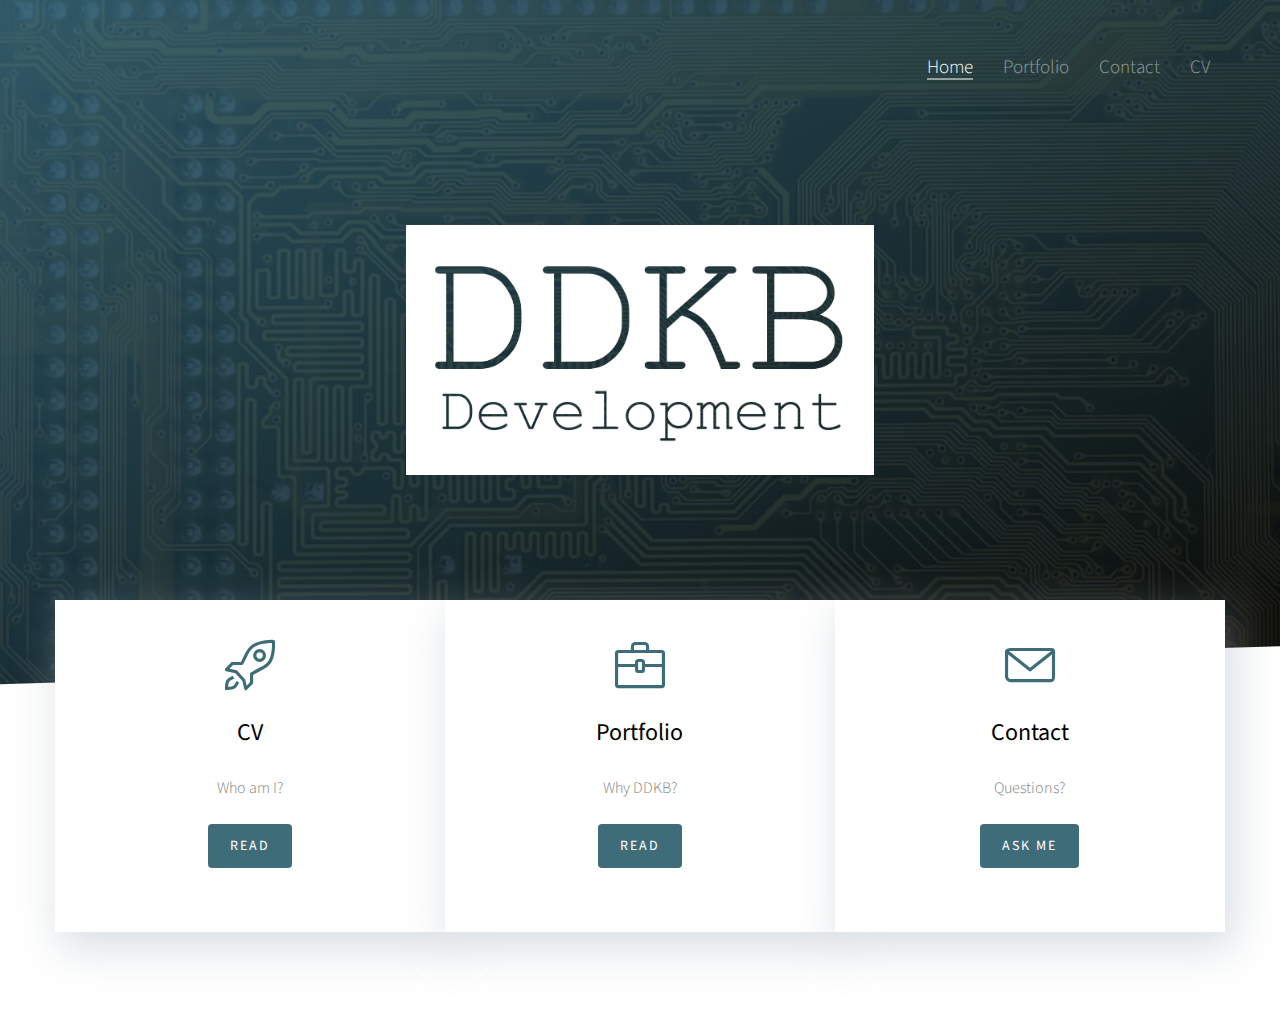
<file: index.html>
<!DOCTYPE html>
<html>
    <head>
	<meta name="generator" content="Hugo 0.74.2" />
            <meta charset="utf-8">
    <meta http-equiv="X-UA-Compatible" content="IE=edge">
    <title> DDKB Development AB</title>
    <meta name="viewport" content="width=device-width, initial-scale=1">
    
    
    <link rel="canonical" href="https://www.ddkb.dev/"/>

    
    <link rel="shortcut icon" href="favicon.ico">

    <link href='https://fonts.googleapis.com/css?family=Source+Sans+Pro:400,300,600,400italic,700' rel='stylesheet'>

    <link rel="stylesheet" type="text/css" href="/css/leaflet.css" />

    
    <link rel="stylesheet" type="text/css" href="/css/animate.css">
    
    <link rel="stylesheet" type="text/css" href="/css/icomoon.css">
    
    <link rel="stylesheet" type="text/css" href="/css/simple-line-icons.css">
    
    <link rel="stylesheet" type="text/css" href="/css/magnific-popup_.css" >
    
    <link rel="stylesheet" type="text/css" href="/css/bootstrap.css">
    <link rel="stylesheet" type="text/css" href="/css/style.css">

    


        <header role="banner" id="fh5co-header">
    <div class="container">
        
        
        <nav class="navbar navbar-default">
            <div class="navbar-header">
                
                <a href="menu" class="js-fh5co-nav-toggle fh5co-nav-toggle" data-toggle="collapse" data-target="#navbar" aria-expanded="false" aria-controls="navbar"><i></i></a>
            </div>
            <div id="navbar" class="navbar-collapse collapse">
              <ul class="nav navbar-nav navbar-right">

                

                <li class="active"><a href="../" data-nav-section="home"><span>Home</span></a></li>

                
                <li><a href="portfolio" data-nav-section="portfolio"><span>Portfolio</span></a></li> 
                

                
                <li><a href="contact" data-nav-section="contact"><span>Contact</span></a></li> 
                

                
                <li><a href="cv" data-nav-section="cv"><span>CV</span></a></li> 
                

                
            </ul>
        </div>
    </nav>
    
</div>
</header>

    </head>
    <body>
			<section id="fh5co-home" data-section="home" style="background-image: url(images/cool.jpg)" data-stellar-background-ratio="0.5">
		<div class="gradient"></div>
		<div class="container">
			<div class="text-wrap">
				<div class="text-inner">
					<div class="row">
						<div class="col-md-8 col-md-offset-2">
							<img src = "images/DDKBinvers.png" widht="200" height="250">
						</div>
					</div>
				</div>
			</div>
		</div>
		<div class="slant"></div>
	</section>
		
        	<section id="fh5co-intro">
		<div class="container">
			<div class="row row-bottom-padded-lg">
				
				<div class="fh5co-block to-animate" style="background-image: url(images/img_10.jpg)";>
					<div class="overlay-darker"></div>
					<div class="overlay"></div>
					<div class="fh5co-text">
						<i class="fh5co-intro-icon icon-rocket"></i>
						<h2>CV</h2>
						<p>Who am I?</p>
						
						<p><a href="cv" class="btn btn-primary">Read</a></p>
						
					</div>
				</div>
				
				<div class="fh5co-block to-animate" style="background-image: url(images/img_8.jpg)";>
					<div class="overlay-darker"></div>
					<div class="overlay"></div>
					<div class="fh5co-text">
						<i class="fh5co-intro-icon icon-briefcase"></i>
						<h2>Portfolio</h2>
						<p>Why DDKB?</p>
						
						<p><a href="portfolio" class="btn btn-primary">Read</a></p>
						
					</div>
				</div>
				
				<div class="fh5co-block to-animate" style="background-image: url(images/img_10.jpg)";>
					<div class="overlay-darker"></div>
					<div class="overlay"></div>
					<div class="fh5co-text">
						<i class="fh5co-intro-icon icon-envelope"></i>
						<h2>Contact</h2>
						<p>Questions?</p>
						
						<p><a href="contact" class="btn btn-primary">Ask me</a></p>
						
					</div>
				</div>
				
			</div>
		</div>
	</section>


        	
	<script src="https://www.ddkb.dev//js/jquery.min.js"></script>
	
	<script src="https://www.ddkb.dev//js/bootstrap.min.js"></script>
	
	<script src="https://www.ddkb.dev//js/jquery.waypoints.min.js"></script>
	
	<script src="https://www.ddkb.dev//js/jquery.stellar.min.js"></script>
	
	<script src="https://www.ddkb.dev//js/jquery.magnific-popup.min.js"></script>
	<script src="https://www.ddkb.dev//js/magnific-popup-options.js"></script>
	
	<script src="https://www.ddkb.dev//js/main.js"></script>
	
	

    </body>
</html>
</file>
<file: css/leaflet.css>
/* required styles */

.leaflet-pane,
.leaflet-tile,
.leaflet-marker-icon,
.leaflet-marker-shadow,
.leaflet-tile-container,
.leaflet-pane > svg,
.leaflet-pane > canvas,
.leaflet-zoom-box,
.leaflet-image-layer,
.leaflet-layer {
	position: absolute;
	left: 0;
	top: 0;
	}
.leaflet-container {
	overflow: hidden;
	}
.leaflet-tile,
.leaflet-marker-icon,
.leaflet-marker-shadow {
	-webkit-user-select: none;
	   -moz-user-select: none;
	        user-select: none;
	  -webkit-user-drag: none;
	}
/* Safari renders non-retina tile on retina better with this, but Chrome is worse */
.leaflet-safari .leaflet-tile {
	image-rendering: -webkit-optimize-contrast;
	}
/* hack that prevents hw layers "stretching" when loading new tiles */
.leaflet-safari .leaflet-tile-container {
	width: 1600px;
	height: 1600px;
	-webkit-transform-origin: 0 0;
	}
.leaflet-marker-icon,
.leaflet-marker-shadow {
	display: block;
	}
/* .leaflet-container svg: reset svg max-width decleration shipped in Joomla! (joomla.org) 3.x */
/* .leaflet-container img: map is broken in FF if you have max-width: 100% on tiles */
.leaflet-container .leaflet-overlay-pane svg,
.leaflet-container .leaflet-marker-pane img,
.leaflet-container .leaflet-shadow-pane img,
.leaflet-container .leaflet-tile-pane img,
.leaflet-container img.leaflet-image-layer,
.leaflet-container .leaflet-tile {
	max-width: none !important;
	max-height: none !important;
	}

.leaflet-container.leaflet-touch-zoom {
	-ms-touch-action: pan-x pan-y;
	touch-action: pan-x pan-y;
	}
.leaflet-container.leaflet-touch-drag {
	-ms-touch-action: pinch-zoom;
	/* Fallback for FF which doesn't support pinch-zoom */
	touch-action: none;
	touch-action: pinch-zoom;
}
.leaflet-container.leaflet-touch-drag.leaflet-touch-zoom {
	-ms-touch-action: none;
	touch-action: none;
}
.leaflet-container {
	-webkit-tap-highlight-color: transparent;
}
.leaflet-container a {
	-webkit-tap-highlight-color: rgba(51, 181, 229, 0.4);
}
.leaflet-tile {
	filter: inherit;
	visibility: hidden;
	}
.leaflet-tile-loaded {
	visibility: inherit;
	}
.leaflet-zoom-box {
	width: 0;
	height: 0;
	-moz-box-sizing: border-box;
	     box-sizing: border-box;
	z-index: 800;
	}
/* workaround for https://bugzilla.mozilla.org/show_bug.cgi?id=888319 */
.leaflet-overlay-pane svg {
	-moz-user-select: none;
	}

.leaflet-pane         { z-index: 400; }

.leaflet-tile-pane    { z-index: 200; }
.leaflet-overlay-pane { z-index: 400; }
.leaflet-shadow-pane  { z-index: 500; }
.leaflet-marker-pane  { z-index: 600; }
.leaflet-tooltip-pane   { z-index: 650; }
.leaflet-popup-pane   { z-index: 700; }

.leaflet-map-pane canvas { z-index: 100; }
.leaflet-map-pane svg    { z-index: 200; }

.leaflet-vml-shape {
	width: 1px;
	height: 1px;
	}
.lvml {
	behavior: url(#default#VML);
	display: inline-block;
	position: absolute;
	}


/* control positioning */

.leaflet-control {
	position: relative;
	z-index: 800;
	pointer-events: visiblePainted; /* IE 9-10 doesn't have auto */
	pointer-events: auto;
	}
.leaflet-top,
.leaflet-bottom {
	position: absolute;
	z-index: 1000;
	pointer-events: none;
	}
.leaflet-top {
	top: 0;
	}
.leaflet-right {
	right: 0;
	}
.leaflet-bottom {
	bottom: 0;
	}
.leaflet-left {
	left: 0;
	}
.leaflet-control {
	float: left;
	clear: both;
	}
.leaflet-right .leaflet-control {
	float: right;
	}
.leaflet-top .leaflet-control {
	margin-top: 10px;
	}
.leaflet-bottom .leaflet-control {
	margin-bottom: 10px;
	}
.leaflet-left .leaflet-control {
	margin-left: 10px;
	}
.leaflet-right .leaflet-control {
	margin-right: 10px;
	}


/* zoom and fade animations */

.leaflet-fade-anim .leaflet-tile {
	will-change: opacity;
	}
.leaflet-fade-anim .leaflet-popup {
	opacity: 0;
	-webkit-transition: opacity 0.2s linear;
	   -moz-transition: opacity 0.2s linear;
	        transition: opacity 0.2s linear;
	}
.leaflet-fade-anim .leaflet-map-pane .leaflet-popup {
	opacity: 1;
	}
.leaflet-zoom-animated {
	-webkit-transform-origin: 0 0;
	    -ms-transform-origin: 0 0;
	        transform-origin: 0 0;
	}
.leaflet-zoom-anim .leaflet-zoom-animated {
	will-change: transform;
	}
.leaflet-zoom-anim .leaflet-zoom-animated {
	-webkit-transition: -webkit-transform 0.25s cubic-bezier(0,0,0.25,1);
	   -moz-transition:    -moz-transform 0.25s cubic-bezier(0,0,0.25,1);
	        transition:         transform 0.25s cubic-bezier(0,0,0.25,1);
	}
.leaflet-zoom-anim .leaflet-tile,
.leaflet-pan-anim .leaflet-tile {
	-webkit-transition: none;
	   -moz-transition: none;
	        transition: none;
	}

.leaflet-zoom-anim .leaflet-zoom-hide {
	visibility: hidden;
	}


/* cursors */

.leaflet-interactive {
	cursor: pointer;
	}
.leaflet-grab {
	cursor: -webkit-grab;
	cursor:    -moz-grab;
	cursor:         grab;
	}
.leaflet-crosshair,
.leaflet-crosshair .leaflet-interactive {
	cursor: crosshair;
	}
.leaflet-popup-pane,
.leaflet-control {
	cursor: auto;
	}
.leaflet-dragging .leaflet-grab,
.leaflet-dragging .leaflet-grab .leaflet-interactive,
.leaflet-dragging .leaflet-marker-draggable {
	cursor: move;
	cursor: -webkit-grabbing;
	cursor:    -moz-grabbing;
	cursor:         grabbing;
	}

/* marker & overlays interactivity */
.leaflet-marker-icon,
.leaflet-marker-shadow,
.leaflet-image-layer,
.leaflet-pane > svg path,
.leaflet-tile-container {
	pointer-events: none;
	}

.leaflet-marker-icon.leaflet-interactive,
.leaflet-image-layer.leaflet-interactive,
.leaflet-pane > svg path.leaflet-interactive {
	pointer-events: visiblePainted; /* IE 9-10 doesn't have auto */
	pointer-events: auto;
	}

/* visual tweaks */

.leaflet-container {
	background: #ddd;
	outline: 0;
	}
.leaflet-container a {
	color: #0078A8;
	}
.leaflet-container a.leaflet-active {
	outline: 2px solid orange;
	}
.leaflet-zoom-box {
	border: 2px dotted #38f;
	background: rgba(255,255,255,0.5);
	}


/* general typography */
.leaflet-container {
	font: 12px/1.5 "Helvetica Neue", Arial, Helvetica, sans-serif;
	}


/* general toolbar styles */

.leaflet-bar {
	box-shadow: 0 1px 5px rgba(0,0,0,0.65);
	border-radius: 4px;
	}
.leaflet-bar a,
.leaflet-bar a:hover {
	background-color: #fff;
	border-bottom: 1px solid #ccc;
	width: 26px;
	height: 26px;
	line-height: 26px;
	display: block;
	text-align: center;
	text-decoration: none;
	color: black;
	}
.leaflet-bar a,
.leaflet-control-layers-toggle {
	background-position: 50% 50%;
	background-repeat: no-repeat;
	display: block;
	}
.leaflet-bar a:hover {
	background-color: #f4f4f4;
	}
.leaflet-bar a:first-child {
	border-top-left-radius: 4px;
	border-top-right-radius: 4px;
	}
.leaflet-bar a:last-child {
	border-bottom-left-radius: 4px;
	border-bottom-right-radius: 4px;
	border-bottom: none;
	}
.leaflet-bar a.leaflet-disabled {
	cursor: default;
	background-color: #f4f4f4;
	color: #bbb;
	}

.leaflet-touch .leaflet-bar a {
	width: 30px;
	height: 30px;
	line-height: 30px;
	}
.leaflet-touch .leaflet-bar a:first-child {
	border-top-left-radius: 2px;
	border-top-right-radius: 2px;
	}
.leaflet-touch .leaflet-bar a:last-child {
	border-bottom-left-radius: 2px;
	border-bottom-right-radius: 2px;
	}

/* zoom control */

.leaflet-control-zoom-in,
.leaflet-control-zoom-out {
	font: bold 18px 'Lucida Console', Monaco, monospace;
	text-indent: 1px;
	}

.leaflet-touch .leaflet-control-zoom-in, .leaflet-touch .leaflet-control-zoom-out  {
	font-size: 22px;
	}


/* layers control */

.leaflet-control-layers {
	box-shadow: 0 1px 5px rgba(0,0,0,0.4);
	background: #fff;
	border-radius: 5px;
	}
.leaflet-control-layers-toggle {
	background-image: url(images/layers.png);
	width: 36px;
	height: 36px;
	}
.leaflet-retina .leaflet-control-layers-toggle {
	background-image: url(images/layers-2x.png);
	background-size: 26px 26px;
	}
.leaflet-touch .leaflet-control-layers-toggle {
	width: 44px;
	height: 44px;
	}
.leaflet-control-layers .leaflet-control-layers-list,
.leaflet-control-layers-expanded .leaflet-control-layers-toggle {
	display: none;
	}
.leaflet-control-layers-expanded .leaflet-control-layers-list {
	display: block;
	position: relative;
	}
.leaflet-control-layers-expanded {
	padding: 6px 10px 6px 6px;
	color: #333;
	background: #fff;
	}
.leaflet-control-layers-scrollbar {
	overflow-y: scroll;
	overflow-x: hidden;
	padding-right: 5px;
	}
.leaflet-control-layers-selector {
	margin-top: 2px;
	position: relative;
	top: 1px;
	}
.leaflet-control-layers label {
	display: block;
	}
.leaflet-control-layers-separator {
	height: 0;
	border-top: 1px solid #ddd;
	margin: 5px -10px 5px -6px;
	}

/* Default icon URLs */
.leaflet-default-icon-path {
	background-image: url(images/marker-icon.png);
	}


/* attribution and scale controls */

.leaflet-container .leaflet-control-attribution {
	background: #fff;
	background: rgba(255, 255, 255, 0.7);
	margin: 0;
	}
.leaflet-control-attribution,
.leaflet-control-scale-line {
	padding: 0 5px;
	color: #333;
	}
.leaflet-control-attribution a {
	text-decoration: none;
	}
.leaflet-control-attribution a:hover {
	text-decoration: underline;
	}
.leaflet-container .leaflet-control-attribution,
.leaflet-container .leaflet-control-scale {
	font-size: 11px;
	}
.leaflet-left .leaflet-control-scale {
	margin-left: 5px;
	}
.leaflet-bottom .leaflet-control-scale {
	margin-bottom: 5px;
	}
.leaflet-control-scale-line {
	border: 2px solid #777;
	border-top: none;
	line-height: 1.1;
	padding: 2px 5px 1px;
	font-size: 11px;
	white-space: nowrap;
	overflow: hidden;
	-moz-box-sizing: border-box;
	     box-sizing: border-box;

	background: #fff;
	background: rgba(255, 255, 255, 0.5);
	}
.leaflet-control-scale-line:not(:first-child) {
	border-top: 2px solid #777;
	border-bottom: none;
	margin-top: -2px;
	}
.leaflet-control-scale-line:not(:first-child):not(:last-child) {
	border-bottom: 2px solid #777;
	}

.leaflet-touch .leaflet-control-attribution,
.leaflet-touch .leaflet-control-layers,
.leaflet-touch .leaflet-bar {
	box-shadow: none;
	}
.leaflet-touch .leaflet-control-layers,
.leaflet-touch .leaflet-bar {
	border: 2px solid rgba(0,0,0,0.2);
	background-clip: padding-box;
	}


/* popup */

.leaflet-popup {
	position: absolute;
	text-align: center;
	margin-bottom: 20px;
	}
.leaflet-popup-content-wrapper {
	padding: 1px;
	text-align: left;
	border-radius: 12px;
	}
.leaflet-popup-content {
	margin: 13px 19px;
	line-height: 1.4;
	}
.leaflet-popup-content p {
	margin: 18px 0;
	}
.leaflet-popup-tip-container {
	width: 40px;
	height: 20px;
	position: absolute;
	left: 50%;
	margin-left: -20px;
	overflow: hidden;
	pointer-events: none;
	}
.leaflet-popup-tip {
	width: 17px;
	height: 17px;
	padding: 1px;

	margin: -10px auto 0;

	-webkit-transform: rotate(45deg);
	   -moz-transform: rotate(45deg);
	    -ms-transform: rotate(45deg);
	        transform: rotate(45deg);
	}
.leaflet-popup-content-wrapper,
.leaflet-popup-tip {
	background: white;
	color: #333;
	box-shadow: 0 3px 14px rgba(0,0,0,0.4);
	}
.leaflet-container a.leaflet-popup-close-button {
	position: absolute;
	top: 0;
	right: 0;
	padding: 4px 4px 0 0;
	border: none;
	text-align: center;
	width: 18px;
	height: 14px;
	font: 16px/14px Tahoma, Verdana, sans-serif;
	color: #c3c3c3;
	text-decoration: none;
	font-weight: bold;
	background: transparent;
	}
.leaflet-container a.leaflet-popup-close-button:hover {
	color: #999;
	}
.leaflet-popup-scrolled {
	overflow: auto;
	border-bottom: 1px solid #ddd;
	border-top: 1px solid #ddd;
	}

.leaflet-oldie .leaflet-popup-content-wrapper {
	zoom: 1;
	}
.leaflet-oldie .leaflet-popup-tip {
	width: 24px;
	margin: 0 auto;

	-ms-filter: "progid:DXImageTransform.Microsoft.Matrix(M11=0.70710678, M12=0.70710678, M21=-0.70710678, M22=0.70710678)";
	filter: progid:DXImageTransform.Microsoft.Matrix(M11=0.70710678, M12=0.70710678, M21=-0.70710678, M22=0.70710678);
	}
.leaflet-oldie .leaflet-popup-tip-container {
	margin-top: -1px;
	}

.leaflet-oldie .leaflet-control-zoom,
.leaflet-oldie .leaflet-control-layers,
.leaflet-oldie .leaflet-popup-content-wrapper,
.leaflet-oldie .leaflet-popup-tip {
	border: 1px solid #999;
	}


/* div icon */

.leaflet-div-icon {
	background: #fff;
	border: 1px solid #666;
	}


/* Tooltip */
/* Base styles for the element that has a tooltip */
.leaflet-tooltip {
	position: absolute;
	padding: 6px;
	background-color: #fff;
	border: 1px solid #fff;
	border-radius: 3px;
	color: #222;
	white-space: nowrap;
	-webkit-user-select: none;
	-moz-user-select: none;
	-ms-user-select: none;
	user-select: none;
	pointer-events: none;
	box-shadow: 0 1px 3px rgba(0,0,0,0.4);
	}
.leaflet-tooltip.leaflet-clickable {
	cursor: pointer;
	pointer-events: auto;
	}
.leaflet-tooltip-top:before,
.leaflet-tooltip-bottom:before,
.leaflet-tooltip-left:before,
.leaflet-tooltip-right:before {
	position: absolute;
	pointer-events: none;
	border: 6px solid transparent;
	background: transparent;
	content: "";
	}

/* Directions */

.leaflet-tooltip-bottom {
	margin-top: 6px;
}
.leaflet-tooltip-top {
	margin-top: -6px;
}
.leaflet-tooltip-bottom:before,
.leaflet-tooltip-top:before {
	left: 50%;
	margin-left: -6px;
	}
.leaflet-tooltip-top:before {
	bottom: 0;
	margin-bottom: -12px;
	border-top-color: #fff;
	}
.leaflet-tooltip-bottom:before {
	top: 0;
	margin-top: -12px;
	margin-left: -6px;
	border-bottom-color: #fff;
	}
.leaflet-tooltip-left {
	margin-left: -6px;
}
.leaflet-tooltip-right {
	margin-left: 6px;
}
.leaflet-tooltip-left:before,
.leaflet-tooltip-right:before {
	top: 50%;
	margin-top: -6px;
	}
.leaflet-tooltip-left:before {
	right: 0;
	margin-right: -12px;
	border-left-color: #fff;
	}
.leaflet-tooltip-right:before {
	left: 0;
	margin-left: -12px;
	border-right-color: #fff;
	}
</file>
<file: css/icomoon.css>
@font-face {
	font-family: 'icomoon';
	src:url('../fonts/icomoon/icomoon.eot?qtatmt');
	src:url('../fonts/icomoon/icomoon.eot?qtatmt#iefix') format('embedded-opentype'),
		url('../fonts/icomoon/icomoon.ttf?qtatmt') format('truetype'),
		url('../fonts/icomoon/icomoon.woff?qtatmt') format('woff'),
		url('../fonts/icomoon/icomoon.svg?qtatmt#icomoon') format('svg');
	font-weight: normal;
	font-style: normal;
}

[class^="icon-"], [class*=" icon-"] {
	font-family: 'icomoon';
	speak: none;
	font-style: normal;
	font-weight: normal;
	font-variant: normal;
	text-transform: none;
	line-height: 1;

	/* Better Font Rendering =========== */
	-webkit-font-smoothing: antialiased;
	-moz-osx-font-smoothing: grayscale;
}

.icon-glass:before {
	content: "\f000";
}
.icon-music:before {
	content: "\f001";
}
.icon-search2:before {
	content: "\f002";
}
.icon-envelope-o:before {
	content: "\f003";
}
.icon-heart:before {
	content: "\f004";
}
.icon-star:before {
	content: "\f005";
}
.icon-star-o:before {
	content: "\f006";
}
.icon-user:before {
	content: "\f007";
}
.icon-film:before {
	content: "\f008";
}
.icon-th-large:before {
	content: "\f009";
}
.icon-th:before {
	content: "\f00a";
}
.icon-th-list:before {
	content: "\f00b";
}
.icon-check:before {
	content: "\f00c";
}
.icon-close:before {
	content: "\f00d";
}
.icon-remove:before {
	content: "\f00d";
}
.icon-times:before {
	content: "\f00d";
}
.icon-search-plus:before {
	content: "\f00e";
}
.icon-search-minus:before {
	content: "\f010";
}
.icon-power-off:before {
	content: "\f011";
}
.icon-signal:before {
	content: "\f012";
}
.icon-cog:before {
	content: "\f013";
}
.icon-gear:before {
	content: "\f013";
}
.icon-trash-o:before {
	content: "\f014";
}
.icon-home:before {
	content: "\f015";
}
.icon-file-o:before {
	content: "\f016";
}
.icon-clock-o:before {
	content: "\f017";
}
.icon-road:before {
	content: "\f018";
}
.icon-download:before {
	content: "\f019";
}
.icon-arrow-circle-o-down:before {
	content: "\f01a";
}
.icon-arrow-circle-o-up:before {
	content: "\f01b";
}
.icon-inbox:before {
	content: "\f01c";
}
.icon-play-circle-o:before {
	content: "\f01d";
}
.icon-repeat2:before {
	content: "\f01e";
}
.icon-rotate-right:before {
	content: "\f01e";
}
.icon-refresh:before {
	content: "\f021";
}
.icon-list-alt:before {
	content: "\f022";
}
.icon-lock:before {
	content: "\f023";
}
.icon-flag:before {
	content: "\f024";
}
.icon-headphones:before {
	content: "\f025";
}
.icon-volume-off:before {
	content: "\f026";
}
.icon-volume-down:before {
	content: "\f027";
}
.icon-volume-up:before {
	content: "\f028";
}
.icon-qrcode:before {
	content: "\f029";
}
.icon-barcode:before {
	content: "\f02a";
}
.icon-tag:before {
	content: "\f02b";
}
.icon-tags:before {
	content: "\f02c";
}
.icon-book:before {
	content: "\f02d";
}
.icon-bookmark:before {
	content: "\f02e";
}
.icon-print:before {
	content: "\f02f";
}
.icon-camera:before {
	content: "\f030";
}
.icon-font:before {
	content: "\f031";
}
.icon-bold:before {
	content: "\f032";
}
.icon-italic:before {
	content: "\f033";
}
.icon-text-height:before {
	content: "\f034";
}
.icon-text-width:before {
	content: "\f035";
}
.icon-align-left:before {
	content: "\f036";
}
.icon-align-center2:before {
	content: "\f037";
}
.icon-align-right:before {
	content: "\f038";
}
.icon-align-justify2:before {
	content: "\f039";
}
.icon-list:before {
	content: "\f03a";
}
.icon-dedent:before {
	content: "\f03b";
}
.icon-outdent:before {
	content: "\f03b";
}
.icon-indent:before {
	content: "\f03c";
}
.icon-video-camera:before {
	content: "\f03d";
}
.icon-image:before {
	content: "\f03e";
}
.icon-photo:before {
	content: "\f03e";
}
.icon-picture-o:before {
	content: "\f03e";
}
.icon-pencil:before {
	content: "\f040";
}
.icon-map-marker:before {
	content: "\f041";
}
.icon-adjust:before {
	content: "\f042";
}
.icon-tint:before {
	content: "\f043";
}
.icon-edit:before {
	content: "\f044";
}
.icon-pencil-square-o:before {
	content: "\f044";
}
.icon-share-square-o:before {
	content: "\f045";
}
.icon-check-square-o:before {
	content: "\f046";
}
.icon-arrows:before {
	content: "\f047";
}
.icon-step-backward:before {
	content: "\f048";
}
.icon-fast-backward:before {
	content: "\f049";
}
.icon-backward:before {
	content: "\f04a";
}
.icon-play2:before {
	content: "\f04b";
}
.icon-pause2:before {
	content: "\f04c";
}
.icon-stop2:before {
	content: "\f04d";
}
.icon-forward:before {
	content: "\f04e";
}
.icon-fast-forward2:before {
	content: "\f050";
}
.icon-step-forward:before {
	content: "\f051";
}
.icon-eject:before {
	content: "\f052";
}
.icon-chevron-left:before {
	content: "\f053";
}
.icon-chevron-right:before {
	content: "\f054";
}
.icon-plus-circle:before {
	content: "\f055";
}
.icon-minus-circle:before {
	content: "\f056";
}
.icon-times-circle:before {
	content: "\f057";
}
.icon-check-circle:before {
	content: "\f058";
}
.icon-question-circle:before {
	content: "\f059";
}
.icon-info-circle:before {
	content: "\f05a";
}
.icon-crosshairs:before {
	content: "\f05b";
}
.icon-times-circle-o:before {
	content: "\f05c";
}
.icon-check-circle-o:before {
	content: "\f05d";
}
.icon-ban2:before {
	content: "\f05e";
}
.icon-arrow-left:before {
	content: "\f060";
}
.icon-arrow-right:before {
	content: "\f061";
}
.icon-arrow-up:before {
	content: "\f062";
}
.icon-arrow-down:before {
	content: "\f063";
}
.icon-mail-forward:before {
	content: "\f064";
}
.icon-share:before {
	content: "\f064";
}
.icon-expand2:before {
	content: "\f065";
}
.icon-compress:before {
	content: "\f066";
}
.icon-plus:before {
	content: "\f067";
}
.icon-minus:before {
	content: "\f068";
}
.icon-asterisk:before {
	content: "\f069";
}
.icon-exclamation-circle:before {
	content: "\f06a";
}
.icon-gift:before {
	content: "\f06b";
}
.icon-leaf:before {
	content: "\f06c";
}
.icon-fire:before {
	content: "\f06d";
}
.icon-eye:before {
	content: "\f06e";
}
.icon-eye-slash:before {
	content: "\f070";
}
.icon-exclamation-triangle:before {
	content: "\f071";
}
.icon-warning:before {
	content: "\f071";
}
.icon-plane:before {
	content: "\f072";
}
.icon-calendar:before {
	content: "\f073";
}
.icon-random:before {
	content: "\f074";
}
.icon-comment:before {
	content: "\f075";
}
.icon-magnet:before {
	content: "\f076";
}
.icon-chevron-up:before {
	content: "\f077";
}
.icon-chevron-down:before {
	content: "\f078";
}
.icon-retweet:before {
	content: "\f079";
}
.icon-shopping-cart:before {
	content: "\f07a";
}
.icon-folder:before {
	content: "\f07b";
}
.icon-folder-open:before {
	content: "\f07c";
}
.icon-arrows-v:before {
	content: "\f07d";
}
.icon-arrows-h:before {
	content: "\f07e";
}
.icon-bar-chart:before {
	content: "\f080";
}
.icon-bar-chart-o:before {
	content: "\f080";
}
.icon-twitter-square:before {
	content: "\f081";
}
.icon-facebook-square:before {
	content: "\f082";
}
.icon-camera-retro:before {
	content: "\f083";
}
.icon-key:before {
	content: "\f084";
}
.icon-cogs:before {
	content: "\f085";
}
.icon-gears:before {
	content: "\f085";
}
.icon-comments:before {
	content: "\f086";
}
.icon-thumbs-o-up:before {
	content: "\f087";
}
.icon-thumbs-o-down:before {
	content: "\f088";
}
.icon-star-half:before {
	content: "\f089";
}
.icon-heart-o:before {
	content: "\f08a";
}
.icon-sign-out:before {
	content: "\f08b";
}
.icon-linkedin-square:before {
	content: "\f08c";
}
.icon-thumb-tack:before {
	content: "\f08d";
}
.icon-external-link:before {
	content: "\f08e";
}
.icon-sign-in:before {
	content: "\f090";
}
.icon-trophy:before {
	content: "\f091";
}
.icon-github-square:before {
	content: "\f092";
}
.icon-upload:before {
	content: "\f093";
}
.icon-lemon-o:before {
	content: "\f094";
}
.icon-phone:before {
	content: "\f095";
}
.icon-square-o:before {
	content: "\f096";
}
.icon-bookmark-o:before {
	content: "\f097";
}
.icon-phone-square:before {
	content: "\f098";
}
.icon-twitter:before {
	content: "\f099";
}
.icon-facebook:before {
	content: "\f09a";
}
.icon-facebook-f:before {
	content: "\f09a";
}
.icon-github:before {
	content: "\f09b";
	
}
.icon-github2:before {
	content: "\f09b";
	font-size: xx-large; 
}
.icon-unlock2:before {
	content: "\f09c";
}
.icon-credit-card:before {
	content: "\f09d";
}
.icon-feed:before {
	content: "\f09e";
}
.icon-rss:before {
	content: "\f09e";
}
.icon-hdd-o:before {
	content: "\f0a0";
}
.icon-bullhorn:before {
	content: "\f0a1";
}
.icon-bell-o:before {
	content: "\f0a2";
}
.icon-certificate:before {
	content: "\f0a3";
}
.icon-hand-o-right:before {
	content: "\f0a4";
}
.icon-hand-o-left:before {
	content: "\f0a5";
}
.icon-hand-o-up:before {
	content: "\f0a6";
}
.icon-hand-o-down:before {
	content: "\f0a7";
}
.icon-arrow-circle-left:before {
	content: "\f0a8";
}
.icon-arrow-circle-right:before {
	content: "\f0a9";
}
.icon-arrow-circle-up:before {
	content: "\f0aa";
}
.icon-arrow-circle-down:before {
	content: "\f0ab";
}
.icon-globe:before {
	content: "\f0ac";
}
.icon-wrench:before {
	content: "\f0ad";
}
.icon-tasks:before {
	content: "\f0ae";
}
.icon-filter:before {
	content: "\f0b0";
}
.icon-briefcase:before {
	content: "\f0b1";
}
.icon-arrows-alt:before {
	content: "\f0b2";
}
.icon-group:before {
	content: "\f0c0";
}
.icon-users:before {
	content: "\f0c0";
}
.icon-chain:before {
	content: "\f0c1";
}
.icon-link:before {
	content: "\f0c1";
}
.icon-cloud:before {
	content: "\f0c2";
}
.icon-flask:before {
	content: "\f0c3";
}
.icon-cut:before {
	content: "\f0c4";
}
.icon-scissors:before {
	content: "\f0c4";
}
.icon-copy:before {
	content: "\f0c5";
}
.icon-files-o:before {
	content: "\f0c5";
}
.icon-paperclip:before {
	content: "\f0c6";
}
.icon-floppy-o:before {
	content: "\f0c7";
}
.icon-save:before {
	content: "\f0c7";
}
.icon-square:before {
	content: "\f0c8";
}
.icon-bars:before {
	content: "\f0c9";
}
.icon-navicon:before {
	content: "\f0c9";
}
.icon-reorder:before {
	content: "\f0c9";
}
.icon-list-ul:before {
	content: "\f0ca";
}
.icon-list-ol:before {
	content: "\f0cb";
}
.icon-strikethrough:before {
	content: "\f0cc";
}
.icon-underline:before {
	content: "\f0cd";
}
.icon-table:before {
	content: "\f0ce";
}
.icon-magic:before {
	content: "\f0d0";
}
.icon-truck:before {
	content: "\f0d1";
}
.icon-pinterest:before {
	content: "\f0d2";
}
.icon-pinterest-square:before {
	content: "\f0d3";
}
.icon-google-plus-square:before {
	content: "\f0d4";
}
.icon-google-plus:before {
	content: "\f0d5";
}
.icon-money:before {
	content: "\f0d6";
}
.icon-caret-down:before {
	content: "\f0d7";
}
.icon-caret-up:before {
	content: "\f0d8";
}
.icon-caret-left:before {
	content: "\f0d9";
}
.icon-caret-right:before {
	content: "\f0da";
}
.icon-columns2:before {
	content: "\f0db";
}
.icon-sort:before {
	content: "\f0dc";
}
.icon-unsorted:before {
	content: "\f0dc";
}
.icon-sort-desc:before {
	content: "\f0dd";
}
.icon-sort-down:before {
	content: "\f0dd";
}
.icon-sort-asc:before {
	content: "\f0de";
}
.icon-sort-up:before {
	content: "\f0de";
}
.icon-envelope:before {
	content: "\f0e0";	
}

.icon-envelope2:before {
	content: "\f0e0";
	font-size: xx-large;
}
.icon-linkedin:before {
	content: "\f0e1";
}
.icon-linkedin2:before {
	content: "\f0e1";
	font-size: xx-large;
}
.icon-rotate-left:before {
	content: "\f0e2";
}
.icon-undo:before {
	content: "\f0e2";
}
.icon-gavel:before {
	content: "\f0e3";
}
.icon-legal:before {
	content: "\f0e3";
}
.icon-dashboard:before {
	content: "\f0e4";
}
.icon-tachometer:before {
	content: "\f0e4";
}
.icon-comment-o:before {
	content: "\f0e5";
}
.icon-comments-o:before {
	content: "\f0e6";
}
.icon-bolt:before {
	content: "\f0e7";
}
.icon-flash:before {
	content: "\f0e7";
}
.icon-sitemap:before {
	content: "\f0e8";
}
.icon-umbrella2:before {
	content: "\f0e9";
}
.icon-clipboard:before {
	content: "\f0ea";
}
.icon-paste:before {
	content: "\f0ea";
}
.icon-lightbulb-o:before {
	content: "\f0eb";
}
.icon-exchange:before {
	content: "\f0ec";
}
.icon-cloud-download2:before {
	content: "\f0ed";
}
.icon-cloud-upload2:before {
	content: "\f0ee";
}
.icon-user-md:before {
	content: "\f0f0";
}
.icon-stethoscope:before {
	content: "\f0f1";
}
.icon-suitcase:before {
	content: "\f0f2";
}
.icon-bell:before {
	content: "\f0f3";
}
.icon-coffee:before {
	content: "\f0f4";
}
.icon-cutlery:before {
	content: "\f0f5";
}
.icon-file-text-o:before {
	content: "\f0f6";
}
.icon-building-o:before {
	content: "\f0f7";
}
.icon-hospital-o:before {
	content: "\f0f8";
}
.icon-ambulance:before {
	content: "\f0f9";
}
.icon-medkit:before {
	content: "\f0fa";
}
.icon-fighter-jet:before {
	content: "\f0fb";
}
.icon-beer:before {
	content: "\f0fc";
}
.icon-h-square:before {
	content: "\f0fd";
}
.icon-plus-square:before {
	content: "\f0fe";
}
.icon-angle-double-left:before {
	content: "\f100";
}
.icon-angle-double-right:before {
	content: "\f101";
}
.icon-angle-double-up:before {
	content: "\f102";
}
.icon-angle-double-down:before {
	content: "\f103";
}
.icon-angle-left:before {
	content: "\f104";
}
.icon-angle-right:before {
	content: "\f105";
}
.icon-angle-up:before {
	content: "\f106";
}
.icon-angle-down:before {
	content: "\f107";
}
.icon-desktop:before {
	content: "\f108";
}
.icon-laptop:before {
	content: "\f109";
}
.icon-tablet:before {
	content: "\f10a";
}
.icon-mobile:before {
	content: "\f10b";
}
.icon-mobile-phone:before {
	content: "\f10b";
}
.icon-circle-o:before {
	content: "\f10c";
}
.icon-quote-left:before {
	content: "\f10d";
}
.icon-quote-right:before {
	content: "\f10e";
}
.icon-spinner:before {
	content: "\f110";
}
.icon-circle:before {
	content: "\f111";
}
.icon-mail-reply:before {
	content: "\f112";
}
.icon-reply:before {
	content: "\f112";
}
.icon-github-alt:before {
	content: "\f113";
}
.icon-folder-o:before {
	content: "\f114";
}
.icon-folder-open-o:before {
	content: "\f115";
}
.icon-smile-o:before {
	content: "\f118";
}
.icon-frown-o:before {
	content: "\f119";
}
.icon-meh-o:before {
	content: "\f11a";
}
.icon-gamepad:before {
	content: "\f11b";
}
.icon-keyboard-o:before {
	content: "\f11c";
}
.icon-flag-o:before {
	content: "\f11d";
}
.icon-flag-checkered:before {
	content: "\f11e";
}
.icon-terminal:before {
	content: "\f120";
}
.icon-code:before {
	content: "\f121";
}
.icon-mail-reply-all:before {
	content: "\f122";
}
.icon-reply-all:before {
	content: "\f122";
}
.icon-star-half-empty:before {
	content: "\f123";
}
.icon-star-half-full:before {
	content: "\f123";
}
.icon-star-half-o:before {
	content: "\f123";
}
.icon-location-arrow:before {
	content: "\f124";
}
.icon-crop:before {
	content: "\f125";
}
.icon-code-fork:before {
	content: "\f126";
}
.icon-chain-broken:before {
	content: "\f127";
}
.icon-unlink:before {
	content: "\f127";
}
.icon-question:before {
	content: "\f128";
}
.icon-info:before {
	content: "\f129";
}
.icon-exclamation:before {
	content: "\f12a";
}
.icon-superscript:before {
	content: "\f12b";
}
.icon-subscript:before {
	content: "\f12c";
}
.icon-eraser:before {
	content: "\f12d";
}
.icon-puzzle-piece:before {
	content: "\f12e";
}
.icon-microphone2:before {
	content: "\f130";
}
.icon-microphone-slash:before {
	content: "\f131";
}
.icon-shield:before {
	content: "\f132";
}
.icon-calendar-o:before {
	content: "\f133";
}
.icon-fire-extinguisher:before {
	content: "\f134";
}
.icon-rocket:before {
	content: "\f135";
}
.icon-maxcdn:before {
	content: "\f136";
}
.icon-chevron-circle-left:before {
	content: "\f137";
}
.icon-chevron-circle-right:before {
	content: "\f138";
}
.icon-chevron-circle-up:before {
	content: "\f139";
}
.icon-chevron-circle-down:before {
	content: "\f13a";
}
.icon-html5:before {
	content: "\f13b";
}
.icon-css3:before {
	content: "\f13c";
}
.icon-anchor2:before {
	content: "\f13d";
}
.icon-unlock-alt:before {
	content: "\f13e";
}
.icon-bullseye:before {
	content: "\f140";
}
.icon-ellipsis-h:before {
	content: "\f141";
}
.icon-ellipsis-v:before {
	content: "\f142";
}
.icon-rss-square:before {
	content: "\f143";
}
.icon-play-circle:before {
	content: "\f144";
}
.icon-ticket:before {
	content: "\f145";
}
.icon-minus-square:before {
	content: "\f146";
}
.icon-minus-square-o:before {
	content: "\f147";
}
.icon-level-up:before {
	content: "\f148";
}
.icon-level-down:before {
	content: "\f149";
}
.icon-check-square:before {
	content: "\f14a";
}
.icon-pencil-square:before {
	content: "\f14b";
}
.icon-external-link-square:before {
	content: "\f14c";
}
.icon-share-square:before {
	content: "\f14d";
}
.icon-compass:before {
	content: "\f14e";
}
.icon-caret-square-o-down:before {
	content: "\f150";
}
.icon-toggle-down:before {
	content: "\f150";
}
.icon-caret-square-o-up:before {
	content: "\f151";
}
.icon-toggle-up:before {
	content: "\f151";
}
.icon-caret-square-o-right:before {
	content: "\f152";
}
.icon-toggle-right:before {
	content: "\f152";
}
.icon-eur:before {
	content: "\f153";
}
.icon-euro:before {
	content: "\f153";
}
.icon-gbp:before {
	content: "\f154";
}
.icon-dollar:before {
	content: "\f155";
}
.icon-usd:before {
	content: "\f155";
}
.icon-inr:before {
	content: "\f156";
}
.icon-rupee:before {
	content: "\f156";
}
.icon-cny:before {
	content: "\f157";
}
.icon-jpy:before {
	content: "\f157";
}
.icon-rmb:before {
	content: "\f157";
}
.icon-yen:before {
	content: "\f157";
}
.icon-rouble:before {
	content: "\f158";
}
.icon-rub:before {
	content: "\f158";
}
.icon-ruble:before {
	content: "\f158";
}
.icon-krw:before {
	content: "\f159";
}
.icon-won:before {
	content: "\f159";
}
.icon-bitcoin:before {
	content: "\f15a";
}
.icon-btc:before {
	content: "\f15a";
}
.icon-file2:before {
	content: "\f15b";
}
.icon-file-text:before {
	content: "\f15c";
}
.icon-sort-alpha-asc:before {
	content: "\f15d";
}
.icon-sort-alpha-desc:before {
	content: "\f15e";
}
.icon-sort-amount-asc:before {
	content: "\f160";
}
.icon-sort-amount-desc:before {
	content: "\f161";
}
.icon-sort-numeric-asc:before {
	content: "\f162";
}
.icon-sort-numeric-desc:before {
	content: "\f163";
}
.icon-thumbs-up:before {
	content: "\f164";
}
.icon-thumbs-down:before {
	content: "\f165";
}
.icon-youtube-square:before {
	content: "\f166";
}
.icon-youtube:before {
	content: "\f167";
}
.icon-xing:before {
	content: "\f168";
}
.icon-xing-square:before {
	content: "\f169";
}
.icon-youtube-play:before {
	content: "\f16a";
}
.icon-dropbox:before {
	content: "\f16b";
}
.icon-stack-overflow:before {
	content: "\f16c";
}
.icon-instagram:before {
	content: "\f16d";
}
.icon-flickr:before {
	content: "\f16e";
}
.icon-adn:before {
	content: "\f170";
}
.icon-bitbucket:before {
	content: "\f171";
}
.icon-bitbucket-square:before {
	content: "\f172";
}
.icon-tumblr:before {
	content: "\f173";
}
.icon-tumblr-square:before {
	content: "\f174";
}
.icon-long-arrow-down:before {
	content: "\f175";
}
.icon-long-arrow-up:before {
	content: "\f176";
}
.icon-long-arrow-left:before {
	content: "\f177";
}
.icon-long-arrow-right:before {
	content: "\f178";
}
.icon-apple:before {
	content: "\f179";
}
.icon-windows:before {
	content: "\f17a";
}
.icon-android:before {
	content: "\f17b";
}
.icon-linux:before {
	content: "\f17c";
}
.icon-dribbble:before {
	content: "\f17d";
}
.icon-skype:before {
	content: "\f17e";
}
.icon-foursquare:before {
	content: "\f180";
}
.icon-trello:before {
	content: "\f181";
}
.icon-female:before {
	content: "\f182";
}
.icon-male:before {
	content: "\f183";
}
.icon-gittip:before {
	content: "\f184";
}
.icon-gratipay:before {
	content: "\f184";
}
.icon-sun-o:before {
	content: "\f185";
}
.icon-moon-o:before {
	content: "\f186";
}
.icon-archive:before {
	content: "\f187";
}
.icon-bug:before {
	content: "\f188";
}
.icon-vk:before {
	content: "\f189";
}
.icon-weibo:before {
	content: "\f18a";
}
.icon-renren:before {
	content: "\f18b";
}
.icon-pagelines:before {
	content: "\f18c";
}
.icon-stack-exchange:before {
	content: "\f18d";
}
.icon-arrow-circle-o-right:before {
	content: "\f18e";
}
.icon-arrow-circle-o-left:before {
	content: "\f190";
}
.icon-caret-square-o-left:before {
	content: "\f191";
}
.icon-toggle-left:before {
	content: "\f191";
}
.icon-dot-circle-o:before {
	content: "\f192";
}
.icon-wheelchair:before {
	content: "\f193";
}
.icon-vimeo-square:before {
	content: "\f194";
}
.icon-try:before {
	content: "\f195";
}
.icon-turkish-lira:before {
	content: "\f195";
}
.icon-plus-square-o:before {
	content: "\f196";
}
.icon-space-shuttle:before {
	content: "\f197";
}
.icon-slack:before {
	content: "\f198";
}
.icon-envelope-square:before {
	content: "\f199";
}
.icon-wordpress:before {
	content: "\f19a";
}
.icon-openid:before {
	content: "\f19b";
}
.icon-bank:before {
	content: "\f19c";
}
.icon-institution:before {
	content: "\f19c";
}
.icon-university:before {
	content: "\f19c";
}
.icon-graduation-cap:before {
	content: "\f19d";
}
.icon-mortar-board:before {
	content: "\f19d";
}
.icon-yahoo:before {
	content: "\f19e";
}
.icon-google:before {
	content: "\f1a0";
}
.icon-reddit:before {
	content: "\f1a1";
}
.icon-reddit-square:before {
	content: "\f1a2";
}
.icon-stumbleupon-circle:before {
	content: "\f1a3";
}
.icon-stumbleupon:before {
	content: "\f1a4";
}
.icon-delicious:before {
	content: "\f1a5";
}
.icon-digg:before {
	content: "\f1a6";
}
.icon-pied-piper:before {
	content: "\f1a7";
}
.icon-pied-piper-alt:before {
	content: "\f1a8";
}
.icon-drupal:before {
	content: "\f1a9";
}
.icon-joomla:before {
	content: "\f1aa";
}
.icon-language:before {
	content: "\f1ab";
}
.icon-fax:before {
	content: "\f1ac";
}
.icon-building:before {
	content: "\f1ad";
}
.icon-child:before {
	content: "\f1ae";
}
.icon-paw:before {
	content: "\f1b0";
}
.icon-spoon:before {
	content: "\f1b1";
}
.icon-cube:before {
	content: "\f1b2";
}
.icon-cubes:before {
	content: "\f1b3";
}
.icon-behance:before {
	content: "\f1b4";
}
.icon-behance-square:before {
	content: "\f1b5";
}
.icon-steam:before {
	content: "\f1b6";
}
.icon-steam-square:before {
	content: "\f1b7";
}
.icon-recycle:before {
	content: "\f1b8";
}
.icon-automobile:before {
	content: "\f1b9";
}
.icon-car:before {
	content: "\f1b9";
}
.icon-cab:before {
	content: "\f1ba";
}
.icon-taxi:before {
	content: "\f1ba";
}
.icon-tree:before {
	content: "\f1bb";
}
.icon-spotify:before {
	content: "\f1bc";
}
.icon-deviantart:before {
	content: "\f1bd";
}
.icon-soundcloud:before {
	content: "\f1be";
}
.icon-database:before {
	content: "\f1c0";
}
.icon-file-pdf-o:before {
	content: "\f1c1";
}
.icon-file-word-o:before {
	content: "\f1c2";
}
.icon-file-excel-o:before {
	content: "\f1c3";
}
.icon-file-powerpoint-o:before {
	content: "\f1c4";
}
.icon-file-image-o:before {
	content: "\f1c5";
}
.icon-file-photo-o:before {
	content: "\f1c5";
}
.icon-file-picture-o:before {
	content: "\f1c5";
}
.icon-file-archive-o:before {
	content: "\f1c6";
}
.icon-file-zip-o:before {
	content: "\f1c6";
}
.icon-file-audio-o:before {
	content: "\f1c7";
}
.icon-file-sound-o:before {
	content: "\f1c7";
}
.icon-file-movie-o:before {
	content: "\f1c8";
}
.icon-file-video-o:before {
	content: "\f1c8";
}
.icon-file-code-o:before {
	content: "\f1c9";
}
.icon-vine:before {
	content: "\f1ca";
}
.icon-codepen:before {
	content: "\f1cb";
}
.icon-jsfiddle:before {
	content: "\f1cc";
}
.icon-life-bouy:before {
	content: "\f1cd";
}
.icon-life-buoy:before {
	content: "\f1cd";
}
.icon-life-ring:before {
	content: "\f1cd";
}
.icon-life-saver:before {
	content: "\f1cd";
}
.icon-support:before {
	content: "\f1cd";
}
.icon-circle-o-notch:before {
	content: "\f1ce";
}
.icon-ra:before {
	content: "\f1d0";
}
.icon-rebel:before {
	content: "\f1d0";
}
.icon-empire:before {
	content: "\f1d1";
}
.icon-ge:before {
	content: "\f1d1";
}
.icon-git-square:before {
	content: "\f1d2";
}
.icon-git:before {
	content: "\f1d3";
}
.icon-hacker-news:before {
	content: "\f1d4";
}
.icon-y-combinator-square:before {
	content: "\f1d4";
}
.icon-yc-square:before {
	content: "\f1d4";
}
.icon-tencent-weibo:before {
	content: "\f1d5";
}
.icon-qq:before {
	content: "\f1d6";
}
.icon-wechat:before {
	content: "\f1d7";
}
.icon-weixin:before {
	content: "\f1d7";
}
.icon-paper-plane:before {
	content: "\f1d8";
}
.icon-send:before {
	content: "\f1d8";
}
.icon-paper-plane-o:before {
	content: "\f1d9";
}
.icon-send-o:before {
	content: "\f1d9";
}
.icon-history:before {
	content: "\f1da";
}
.icon-circle-thin:before {
	content: "\f1db";
}
.icon-header:before {
	content: "\f1dc";
}
.icon-paragraph2:before {
	content: "\f1dd";
}
.icon-sliders:before {
	content: "\f1de";
}
.icon-share-alt:before {
	content: "\f1e0";
}
.icon-share-alt-square:before {
	content: "\f1e1";
}
.icon-bomb:before {
	content: "\f1e2";
}
.icon-futbol-o:before {
	content: "\f1e3";
}
.icon-soccer-ball-o:before {
	content: "\f1e3";
}
.icon-tty:before {
	content: "\f1e4";
}
.icon-binoculars:before {
	content: "\f1e5";
}
.icon-plug:before {
	content: "\f1e6";
}
.icon-slideshare:before {
	content: "\f1e7";
}
.icon-twitch:before {
	content: "\f1e8";
}
.icon-yelp:before {
	content: "\f1e9";
}
.icon-newspaper-o:before {
	content: "\f1ea";
}
.icon-wifi:before {
	content: "\f1eb";
}
.icon-calculator:before {
	content: "\f1ec";
}
.icon-paypal:before {
	content: "\f1ed";
}
.icon-google-wallet:before {
	content: "\f1ee";
}
.icon-cc-visa:before {
	content: "\f1f0";
}
.icon-cc-mastercard:before {
	content: "\f1f1";
}
.icon-cc-discover:before {
	content: "\f1f2";
}
.icon-cc-amex:before {
	content: "\f1f3";
}
.icon-cc-paypal:before {
	content: "\f1f4";
}
.icon-cc-stripe:before {
	content: "\f1f5";
}
.icon-bell-slash:before {
	content: "\f1f6";
}
.icon-bell-slash-o:before {
	content: "\f1f7";
}
.icon-trash:before {
	content: "\f1f8";
}
.icon-copyright:before {
	content: "\f1f9";
}
.icon-at:before {
	content: "\f1fa";
}
.icon-eyedropper:before {
	content: "\f1fb";
}
.icon-paint-brush:before {
	content: "\f1fc";
}
.icon-birthday-cake:before {
	content: "\f1fd";
}
.icon-area-chart:before {
	content: "\f1fe";
}
.icon-pie-chart:before {
	content: "\f200";
}
.icon-line-chart:before {
	content: "\f201";
}
.icon-lastfm:before {
	content: "\f202";
}
.icon-lastfm-square:before {
	content: "\f203";
}
.icon-toggle-off:before {
	content: "\f204";
}
.icon-toggle-on:before {
	content: "\f205";
}
.icon-bicycle:before {
	content: "\f206";
}
.icon-bus:before {
	content: "\f207";
}
.icon-ioxhost:before {
	content: "\f208";
}
.icon-angellist:before {
	content: "\f209";
}
.icon-cc:before {
	content: "\f20a";
}
.icon-ils:before {
	content: "\f20b";
}
.icon-shekel:before {
	content: "\f20b";
}
.icon-sheqel:before {
	content: "\f20b";
}
.icon-meanpath:before {
	content: "\f20c";
}
.icon-buysellads:before {
	content: "\f20d";
}
.icon-connectdevelop:before {
	content: "\f20e";
}
.icon-dashcube:before {
	content: "\f210";
}
.icon-forumbee:before {
	content: "\f211";
}
.icon-leanpub:before {
	content: "\f212";
}
.icon-sellsy:before {
	content: "\f213";
}
.icon-shirtsinbulk:before {
	content: "\f214";
}
.icon-simplybuilt:before {
	content: "\f215";
}
.icon-skyatlas:before {
	content: "\f216";
}
.icon-cart-plus:before {
	content: "\f217";
}
.icon-cart-arrow-down:before {
	content: "\f218";
}
.icon-diamond:before {
	content: "\f219";
}
.icon-ship:before {
	content: "\f21a";
}
.icon-user-secret:before {
	content: "\f21b";
}
.icon-motorcycle:before {
	content: "\f21c";
}
.icon-street-view:before {
	content: "\f21d";
}
.icon-heartbeat:before {
	content: "\f21e";
}
.icon-venus:before {
	content: "\f221";
}
.icon-mars:before {
	content: "\f222";
}
.icon-mercury:before {
	content: "\f223";
}
.icon-intersex:before {
	content: "\f224";
}
.icon-transgender:before {
	content: "\f224";
}
.icon-transgender-alt:before {
	content: "\f225";
}
.icon-venus-double:before {
	content: "\f226";
}
.icon-mars-double:before {
	content: "\f227";
}
.icon-venus-mars:before {
	content: "\f228";
}
.icon-mars-stroke:before {
	content: "\f229";
}
.icon-mars-stroke-v:before {
	content: "\f22a";
}
.icon-mars-stroke-h:before {
	content: "\f22b";
}
.icon-neuter:before {
	content: "\f22c";
}
.icon-genderless:before {
	content: "\f22d";
}
.icon-facebook-official:before {
	content: "\f230";
}
.icon-pinterest-p:before {
	content: "\f231";
}
.icon-whatsapp:before {
	content: "\f232";
}
.icon-server2:before {
	content: "\f233";
}
.icon-user-plus:before {
	content: "\f234";
}
.icon-user-times:before {
	content: "\f235";
}
.icon-bed:before {
	content: "\f236";
}
.icon-hotel:before {
	content: "\f236";
}
.icon-viacoin:before {
	content: "\f237";
}
.icon-train:before {
	content: "\f238";
}
.icon-subway:before {
	content: "\f239";
}
.icon-medium:before {
	content: "\f23a";
}
.icon-y-combinator:before {
	content: "\f23b";
}
.icon-yc:before {
	content: "\f23b";
}
.icon-optin-monster:before {
	content: "\f23c";
}
.icon-opencart:before {
	content: "\f23d";
}
.icon-expeditedssl:before {
	content: "\f23e";
}
.icon-battery-4:before {
	content: "\f240";
}
.icon-battery-full:before {
	content: "\f240";
}
.icon-battery-3:before {
	content: "\f241";
}
.icon-battery-three-quarters:before {
	content: "\f241";
}
.icon-battery-2:before {
	content: "\f242";
}
.icon-battery-half:before {
	content: "\f242";
}
.icon-battery-1:before {
	content: "\f243";
}
.icon-battery-quarter:before {
	content: "\f243";
}
.icon-battery-0:before {
	content: "\f244";
}
.icon-battery-empty:before {
	content: "\f244";
}
.icon-mouse-pointer:before {
	content: "\f245";
}
.icon-i-cursor:before {
	content: "\f246";
}
.icon-object-group:before {
	content: "\f247";
}
.icon-object-ungroup:before {
	content: "\f248";
}
.icon-sticky-note:before {
	content: "\f249";
}
.icon-sticky-note-o:before {
	content: "\f24a";
}
.icon-cc-jcb:before {
	content: "\f24b";
}
.icon-cc-diners-club:before {
	content: "\f24c";
}
.icon-clone:before {
	content: "\f24d";
}
.icon-balance-scale:before {
	content: "\f24e";
}
.icon-hourglass-o:before {
	content: "\f250";
}
.icon-hourglass-1:before {
	content: "\f251";
}
.icon-hourglass-start:before {
	content: "\f251";
}
.icon-hourglass-2:before {
	content: "\f252";
}
.icon-hourglass-half:before {
	content: "\f252";
}
.icon-hourglass-3:before {
	content: "\f253";
}
.icon-hourglass-end:before {
	content: "\f253";
}
.icon-hourglass:before {
	content: "\f254";
}
.icon-hand-grab-o:before {
	content: "\f255";
}
.icon-hand-rock-o:before {
	content: "\f255";
}
.icon-hand-paper-o:before {
	content: "\f256";
}
.icon-hand-stop-o:before {
	content: "\f256";
}
.icon-hand-scissors-o:before {
	content: "\f257";
}
.icon-hand-lizard-o:before {
	content: "\f258";
}
.icon-hand-spock-o:before {
	content: "\f259";
}
.icon-hand-pointer-o:before {
	content: "\f25a";
}
.icon-hand-peace-o:before {
	content: "\f25b";
}
.icon-trademark:before {
	content: "\f25c";
}
.icon-registered:before {
	content: "\f25d";
}
.icon-creative-commons:before {
	content: "\f25e";
}
.icon-gg:before {
	content: "\f260";
}
.icon-gg-circle:before {
	content: "\f261";
}
.icon-tripadvisor:before {
	content: "\f262";
}
.icon-odnoklassniki:before {
	content: "\f263";
}
.icon-odnoklassniki-square:before {
	content: "\f264";
}
.icon-get-pocket:before {
	content: "\f265";
}
.icon-wikipedia-w:before {
	content: "\f266";
}
.icon-safari:before {
	content: "\f267";
}
.icon-chrome:before {
	content: "\f268";
}
.icon-firefox:before {
	content: "\f269";
}
.icon-opera:before {
	content: "\f26a";
}
.icon-internet-explorer:before {
	content: "\f26b";
}
.icon-television:before {
	content: "\f26c";
}
.icon-tv:before {
	content: "\f26c";
}
.icon-contao:before {
	content: "\f26d";
}
.icon-500px:before {
	content: "\f26e";
}
.icon-amazon:before {
	content: "\f270";
}
.icon-calendar-plus-o:before {
	content: "\f271";
}
.icon-calendar-minus-o:before {
	content: "\f272";
}
.icon-calendar-times-o:before {
	content: "\f273";
}
.icon-calendar-check-o:before {
	content: "\f274";
}
.icon-industry:before {
	content: "\f275";
}
.icon-map-pin:before {
	content: "\f276";
}
.icon-map-signs:before {
	content: "\f277";
}
.icon-map-o:before {
	content: "\f278";
}
.icon-map:before {
	content: "\f279";
}
.icon-commenting:before {
	content: "\f27a";
}
.icon-commenting-o:before {
	content: "\f27b";
}
.icon-houzz:before {
	content: "\f27c";
}
.icon-vimeo:before {
	content: "\f27d";
}
.icon-black-tie:before {
	content: "\f27e";
}
.icon-fonticons:before {
	content: "\f280";
}
.icon-eye2:before {
	content: "\e000";
}
.icon-paper-clip:before {
	content: "\e001";
}
.icon-mail2:before {
	content: "\e002";
}
.icon-toggle:before {
	content: "\e003";
}
.icon-layout:before {
	content: "\e004";
}
.icon-link2:before {
	content: "\e005";
}
.icon-bell2:before {
	content: "\e006";
}
.icon-lock2:before {
	content: "\e007";
}
.icon-unlock:before {
	content: "\e008";
}
.icon-ribbon:before {
	content: "\e009";
}
.icon-image2:before {
	content: "\e010";
}
.icon-signal2:before {
	content: "\e011";
}
.icon-target:before {
	content: "\e012";
}
.icon-clipboard2:before {
	content: "\e013";
}
.icon-clock2:before {
	content: "\e014";
}
.icon-watch:before {
	content: "\e015";
}
.icon-air-play:before {
	content: "\e016";
}
.icon-camera2:before {
	content: "\e017";
}
.icon-video2:before {
	content: "\e018";
}
.icon-disc:before {
	content: "\e019";
}
.icon-printer:before {
	content: "\e020";
}
.icon-monitor:before {
	content: "\e021";
}
.icon-server:before {
	content: "\e022";
}
.icon-cog2:before {
	content: "\e023";
}
.icon-heart2:before {
	content: "\e024";
}
.icon-paragraph:before {
	content: "\e025";
}
.icon-align-justify:before {
	content: "\e026";
}
.icon-align-left2:before {
	content: "\e027";
}
.icon-align-center:before {
	content: "\e028";
}
.icon-align-right2:before {
	content: "\e029";
}
.icon-book2:before {
	content: "\e030";
}
.icon-layers2:before {
	content: "\e031";
}
.icon-stack:before {
	content: "\e032";
}
.icon-stack-2:before {
	content: "\e033";
}
.icon-paper:before {
	content: "\e034";
}
.icon-paper-stack:before {
	content: "\e035";
}
.icon-search:before {
	content: "\e036";
}
.icon-zoom-in:before {
	content: "\e037";
}
.icon-zoom-out:before {
	content: "\e038";
}
.icon-reply2:before {
	content: "\e039";
}
.icon-circle-plus:before {
	content: "\e040";
}
.icon-circle-minus:before {
	content: "\e041";
}
.icon-circle-check:before {
	content: "\e042";
}
.icon-circle-cross:before {
	content: "\e043";
}
.icon-square-plus:before {
	content: "\e044";
}
.icon-square-minus:before {
	content: "\e045";
}
.icon-square-check:before {
	content: "\e046";
}
.icon-square-cross:before {
	content: "\e047";
}
.icon-microphone:before {
	content: "\e048";
}
.icon-record:before {
	content: "\e049";
}
.icon-skip-back:before {
	content: "\e050";
}
.icon-rewind:before {
	content: "\e051";
}
.icon-play:before {
	content: "\e052";
}
.icon-pause:before {
	content: "\e053";
}
.icon-stop:before {
	content: "\e054";
}
.icon-fast-forward:before {
	content: "\e055";
}
.icon-skip-forward:before {
	content: "\e056";
}
.icon-shuffle2:before {
	content: "\e057";
}
.icon-repeat:before {
	content: "\e058";
}
.icon-folder2:before {
	content: "\e059";
}
.icon-umbrella:before {
	content: "\e060";
}
.icon-moon2:before {
	content: "\e061";
}
.icon-thermometer2:before {
	content: "\e062";
}
.icon-drop2:before {
	content: "\e063";
}
.icon-sun:before {
	content: "\e064";
}
.icon-cloud2:before {
	content: "\e065";
}
.icon-cloud-upload:before {
	content: "\e066";
}
.icon-cloud-download:before {
	content: "\e067";
}
.icon-upload2:before {
	content: "\e068";
}
.icon-download2:before {
	content: "\e069";
}
.icon-location2:before {
	content: "\e070";
}
.icon-location-2:before {
	content: "\e071";
}
.icon-map2:before {
	content: "\e072";
}
.icon-battery2:before {
	content: "\e073";
}
.icon-head:before {
	content: "\e074";
}
.icon-briefcase2:before {
	content: "\e075";
}
.icon-speech-bubble:before {
	content: "\e076";
}
.icon-anchor:before {
	content: "\e077";
}
.icon-globe2:before {
	content: "\e078";
}
.icon-box2:before {
	content: "\e079";
}
.icon-reload:before {
	content: "\e080";
}
.icon-share2:before {
	content: "\e081";
}
.icon-marquee:before {
	content: "\e082";
}
.icon-marquee-plus:before {
	content: "\e083";
}
.icon-marquee-minus:before {
	content: "\e084";
}
.icon-tag2:before {
	content: "\e085";
}
.icon-power:before {
	content: "\e086";
}
.icon-command:before {
	content: "\e087";
}
.icon-alt:before {
	content: "\e088";
}
.icon-esc:before {
	content: "\e089";
}
.icon-bar-graph2:before {
	content: "\e090";
}
.icon-bar-graph-2:before {
	content: "\e091";
}
.icon-pie-graph:before {
	content: "\e092";
}
.icon-star2:before {
	content: "\e093";
}
.icon-arrow-left2:before {
	content: "\e094";
}
.icon-arrow-right2:before {
	content: "\e095";
}
.icon-arrow-up2:before {
	content: "\e096";
}
.icon-arrow-down2:before {
	content: "\e097";
}
.icon-volume:before {
	content: "\e098";
}
.icon-mute:before {
	content: "\e099";
}
.icon-content-right:before {
	content: "\e100";
}
.icon-content-left:before {
	content: "\e101";
}
.icon-grid2:before {
	content: "\e102";
}
.icon-grid-2:before {
	content: "\e103";
}
.icon-columns:before {
	content: "\e104";
}
.icon-loader:before {
	content: "\e105";
}
.icon-bag:before {
	content: "\e106";
}
.icon-ban:before {
	content: "\e107";
}
.icon-flag2:before {
	content: "\e108";
}
.icon-trash2:before {
	content: "\e109";
}
.icon-expand:before {
	content: "\e110";
}
.icon-contract:before {
	content: "\e111";
}
.icon-maximize:before {
	content: "\e112";
}
.icon-minimize:before {
	content: "\e113";
}
.icon-plus2:before {
	content: "\e114";
}
.icon-minus2:before {
	content: "\e115";
}
.icon-check2:before {
	content: "\e116";
}
.icon-cross2:before {
	content: "\e117";
}
.icon-move:before {
	content: "\e118";
}
.icon-delete:before {
	content: "\e119";
}
.icon-menu2:before {
	content: "\e120";
}
.icon-archive2:before {
	content: "\e121";
}
.icon-inbox2:before {
	content: "\e122";
}
.icon-outbox:before {
	content: "\e123";
}
.icon-file:before {
	content: "\e124";
}
.icon-file-add:before {
	content: "\e125";
}
.icon-file-subtract:before {
	content: "\e126";
}
.icon-help2:before {
	content: "\e127";
}
.icon-open:before {
	content: "\e128";
}
.icon-ellipsis:before {
	content: "\e129";
}
</file>
<file: css/simple-line-icons.css>
@font-face {
  font-family: 'simple-line-icons';
  src:  url('../fonts/simple-line-icons/Simple-Line-Icons.eot?v=2.2.2');
  src:  url('../fonts/simple-line-icons/Simple-Line-Icons.eot?#iefix&v=2.2.2') format('embedded-opentype'),
        url('../fonts/simple-line-icons/Simple-Line-Icons.ttf?v=2.2.2') format('truetype'),
        url('../fonts/simple-line-icons/Simple-Line-Icons.woff2?v=2.2.2') format('woff2'),
        url('../fonts/simple-line-icons/Simple-Line-Icons.woff?v=2.2.2') format('woff'),
        url('../fonts/simple-line-icons/Simple-Line-Icons.svg?v=2.2.2#simple-line-icons') format('svg');
  font-weight: normal;
  font-style: normal;
}
/*
 Use the following CSS code if you want to have a class per icon.
 Instead of a list of all class selectors, you can use the generic [class*="icon-"] selector, but it's slower:
*/
.icon-user,
.icon-people,
.icon-user-female,
.icon-user-follow,
.icon-user-following,
.icon-user-unfollow,
.icon-login,
.icon-logout,
.icon-emotsmile,
.icon-phone,
.icon-call-end,
.icon-call-in,
.icon-call-out,
.icon-map,
.icon-location-pin,
.icon-direction,
.icon-directions,
.icon-compass,
.icon-layers,
.icon-menu,
.icon-list,
.icon-options-vertical,
.icon-options,
.icon-arrow-down,
.icon-arrow-left,
.icon-arrow-right,
.icon-arrow-up,
.icon-arrow-up-circle,
.icon-arrow-left-circle,
.icon-arrow-right-circle,
.icon-arrow-down-circle,
.icon-check,
.icon-clock,
.icon-plus,
.icon-close,
.icon-trophy,
.icon-screen-smartphone,
.icon-screen-desktop,
.icon-plane,
.icon-notebook,
.icon-mustache,
.icon-mouse,
.icon-magnet,
.icon-energy,
.icon-disc,
.icon-cursor,
.icon-cursor-move,
.icon-crop,
.icon-chemistry,
.icon-speedometer,
.icon-shield,
.icon-screen-tablet,
.icon-magic-wand,
.icon-hourglass,
.icon-graduation,
.icon-ghost,
.icon-game-controller,
.icon-fire,
.icon-eyeglass,
.icon-envelope-open,
.icon-envelope-letter,
.icon-bell,
.icon-badge,
.icon-anchor,
.icon-wallet,
.icon-vector,
.icon-speech,
.icon-puzzle,
.icon-printer,
.icon-present,
.icon-playlist,
.icon-pin,
.icon-picture,
.icon-handbag,
.icon-globe-alt,
.icon-globe,
.icon-folder-alt,
.icon-folder,
.icon-film,
.icon-feed,
.icon-drop,
.icon-drawar,
.icon-docs,
.icon-doc,
.icon-diamond,
.icon-cup,
.icon-calculator,
.icon-bubbles,
.icon-briefcase,
.icon-book-open,
.icon-basket-loaded,
.icon-basket,
.icon-bag,
.icon-action-undo,
.icon-action-redo,
.icon-wrench,
.icon-umbrella,
.icon-trash,
.icon-tag,
.icon-support,
.icon-frame,
.icon-size-fullscreen,
.icon-size-actual,
.icon-shuffle,
.icon-share-alt,
.icon-share,
.icon-rocket,
.icon-question,
.icon-pie-chart,
.icon-pencil,
.icon-note,
.icon-loop,
.icon-home,
.icon-grid,
.icon-graph,
.icon-microphone,
.icon-music-tone-alt,
.icon-music-tone,
.icon-earphones-alt,
.icon-earphones,
.icon-equalizer,
.icon-like,
.icon-dislike,
.icon-control-start,
.icon-control-rewind,
.icon-control-play,
.icon-control-pause,
.icon-control-forward,
.icon-control-end,
.icon-volume-1,
.icon-volume-2,
.icon-volume-off,
.icon-calendar,
.icon-bulb,
.icon-chart,
.icon-ban,
.icon-bubble,
.icon-camrecorder,
.icon-camera,
.icon-cloud-download,
.icon-cloud-upload,
.icon-envelope,
.icon-eye,
.icon-flag,
.icon-heart,
.icon-info,
.icon-key,
.icon-link,
.icon-lock,
.icon-lock-open,
.icon-magnifier,
.icon-magnifier-add,
.icon-magnifier-remove,
.icon-paper-clip,
.icon-paper-plane,
.icon-power,
.icon-refresh,
.icon-reload,
.icon-settings,
.icon-star,
.icon-symble-female,
.icon-symbol-male,
.icon-target,
.icon-credit-card,
.icon-paypal,
.icon-social-tumblr,
.icon-social-twitter,
.icon-social-facebook,
.icon-social-instagram,
.icon-social-linkedin,
.icon-social-pinterest,
.icon-social-github,
.icon-social-gplus,
.icon-social-reddit,
.icon-social-skype,
.icon-social-dribbble,
.icon-social-behance,
.icon-social-foursqare,
.icon-social-soundcloud,
.icon-social-spotify,
.icon-social-stumbleupon,
.icon-social-youtube,
.icon-social-dropbox {
  font-family: 'simple-line-icons';
  speak: none;
  font-style: normal;
  font-weight: normal;
  font-variant: normal;
  text-transform: none;
  line-height: 1;
  /* Better Font Rendering =========== */
  -webkit-font-smoothing: antialiased;
  -moz-osx-font-smoothing: grayscale;
}
.icon-user:before {
  content: "\e005";
}
.icon-people:before {
  content: "\e001";
}
.icon-user-female:before {
  content: "\e000";
}
.icon-user-follow:before {
  content: "\e002";
}
.icon-user-following:before {
  content: "\e003";
}
.icon-user-unfollow:before {
  content: "\e004";
}
.icon-login:before {
  content: "\e066";
}
.icon-logout:before {
  content: "\e065";
}
.icon-emotsmile:before {
  content: "\e021";
}
.icon-phone:before {
  content: "\e600";
}
.icon-call-end:before {
  content: "\e048";
}
.icon-call-in:before {
  content: "\e047";
}
.icon-call-out:before {
  content: "\e046";
}
.icon-map:before {
  content: "\e033";
}
.icon-location-pin:before {
  content: "\e096";
}
.icon-direction:before {
  content: "\e042";
}
.icon-directions:before {
  content: "\e041";
}
.icon-compass:before {
  content: "\e045";
}
.icon-layers:before {
  content: "\e034";
}
.icon-menu:before {
  content: "\e601";
}
.icon-list:before {
  content: "\e067";
}
.icon-options-vertical:before {
  content: "\e602";
}
.icon-options:before {
  content: "\e603";
}
.icon-arrow-down:before {
  content: "\e604";
}
.icon-arrow-left:before {
  content: "\e605";
}
.icon-arrow-right:before {
  content: "\e606";
}
.icon-arrow-up:before {
  content: "\e607";
}
.icon-arrow-up-circle:before {
  content: "\e078";
}
.icon-arrow-left-circle:before {
  content: "\e07a";
}
.icon-arrow-right-circle:before {
  content: "\e079";
}
.icon-arrow-down-circle:before {
  content: "\e07b";
}
.icon-check:before {
  content: "\e080";
}
.icon-clock:before {
  content: "\e081";
}
.icon-plus:before {
  content: "\e095";
}
.icon-close:before {
  content: "\e082";
}
.icon-trophy:before {
  content: "\e006";
}
.icon-screen-smartphone:before {
  content: "\e010";
}
.icon-screen-desktop:before {
  content: "\e011";
}
.icon-plane:before {
  content: "\e012";
}
.icon-notebook:before {
  content: "\e013";
}
.icon-mustache:before {
  content: "\e014";
}
.icon-mouse:before {
  content: "\e015";
}
.icon-magnet:before {
  content: "\e016";
}
.icon-energy:before {
  content: "\e020";
}
.icon-disc:before {
  content: "\e022";
}
.icon-cursor:before {
  content: "\e06e";
}
.icon-cursor-move:before {
  content: "\e023";
}
.icon-crop:before {
  content: "\e024";
}
.icon-chemistry:before {
  content: "\e026";
}
.icon-speedometer:before {
  content: "\e007";
}
.icon-shield:before {
  content: "\e00e";
}
.icon-screen-tablet:before {
  content: "\e00f";
}
.icon-magic-wand:before {
  content: "\e017";
}
.icon-hourglass:before {
  content: "\e018";
}
.icon-graduation:before {
  content: "\e019";
}
.icon-ghost:before {
  content: "\e01a";
}
.icon-game-controller:before {
  content: "\e01b";
}
.icon-fire:before {
  content: "\e01c";
}
.icon-eyeglass:before {
  content: "\e01d";
}
.icon-envelope-open:before {
  content: "\e01e";
}
.icon-envelope-letter:before {
  content: "\e01f";
}
.icon-bell:before {
  content: "\e027";
}
.icon-badge:before {
  content: "\e028";
}
.icon-anchor:before {
  content: "\e029";
}
.icon-wallet:before {
  content: "\e02a";
}
.icon-vector:before {
  content: "\e02b";
}
.icon-speech:before {
  content: "\e02c";
}
.icon-puzzle:before {
  content: "\e02d";
}
.icon-printer:before {
  content: "\e02e";
}
.icon-present:before {
  content: "\e02f";
}
.icon-playlist:before {
  content: "\e030";
}
.icon-pin:before {
  content: "\e031";
}
.icon-picture:before {
  content: "\e032";
}
.icon-handbag:before {
  content: "\e035";
}
.icon-globe-alt:before {
  content: "\e036";
}
.icon-globe:before {
  content: "\e037";
}
.icon-folder-alt:before {
  content: "\e039";
}
.icon-folder:before {
  content: "\e089";
}
.icon-film:before {
  content: "\e03a";
}
.icon-feed:before {
  content: "\e03b";
}
.icon-drop:before {
  content: "\e03e";
}
.icon-drawar:before {
  content: "\e03f";
}
.icon-docs:before {
  content: "\e040";
}
.icon-doc:before {
  content: "\e085";
}
.icon-diamond:before {
  content: "\e043";
}
.icon-cup:before {
  content: "\e044";
}
.icon-calculator:before {
  content: "\e049";
}
.icon-bubbles:before {
  content: "\e04a";
}
.icon-briefcase:before {
  content: "\e04b";
}
.icon-book-open:before {
  content: "\e04c";
}
.icon-basket-loaded:before {
  content: "\e04d";
}
.icon-basket:before {
  content: "\e04e";
}
.icon-bag:before {
  content: "\e04f";
}
.icon-action-undo:before {
  content: "\e050";
}
.icon-action-redo:before {
  content: "\e051";
}
.icon-wrench:before {
  content: "\e052";
}
.icon-umbrella:before {
  content: "\e053";
}
.icon-trash:before {
  content: "\e054";
}
.icon-tag:before {
  content: "\e055";
}
.icon-support:before {
  content: "\e056";
}
.icon-frame:before {
  content: "\e038";
}
.icon-size-fullscreen:before {
  content: "\e057";
}
.icon-size-actual:before {
  content: "\e058";
}
.icon-shuffle:before {
  content: "\e059";
}
.icon-share-alt:before {
  content: "\e05a";
}
.icon-share:before {
  content: "\e05b";
}
.icon-rocket:before {
  content: "\e05c";
}
.icon-question:before {
  content: "\e05d";
}
.icon-pie-chart:before {
  content: "\e05e";
}
.icon-pencil:before {
  content: "\e05f";
}
.icon-note:before {
  content: "\e060";
}
.icon-loop:before {
  content: "\e064";
}
.icon-home:before {
  content: "\e069";
}
.icon-grid:before {
  content: "\e06a";
}
.icon-graph:before {
  content: "\e06b";
}
.icon-microphone:before {
  content: "\e063";
}
.icon-music-tone-alt:before {
  content: "\e061";
}
.icon-music-tone:before {
  content: "\e062";
}
.icon-earphones-alt:before {
  content: "\e03c";
}
.icon-earphones:before {
  content: "\e03d";
}
.icon-equalizer:before {
  content: "\e06c";
}
.icon-like:before {
  content: "\e068";
}
.icon-dislike:before {
  content: "\e06d";
}
.icon-control-start:before {
  content: "\e06f";
}
.icon-control-rewind:before {
  content: "\e070";
}
.icon-control-play:before {
  content: "\e071";
}
.icon-control-pause:before {
  content: "\e072";
}
.icon-control-forward:before {
  content: "\e073";
}
.icon-control-end:before {
  content: "\e074";
}
.icon-volume-1:before {
  content: "\e09f";
}
.icon-volume-2:before {
  content: "\e0a0";
}
.icon-volume-off:before {
  content: "\e0a1";
}
.icon-calendar:before {
  content: "\e075";
}
.icon-bulb:before {
  content: "\e076";
}
.icon-chart:before {
  content: "\e077";
}
.icon-ban:before {
  content: "\e07c";
}
.icon-bubble:before {
  content: "\e07d";
}
.icon-camrecorder:before {
  content: "\e07e";
}
.icon-camera:before {
  content: "\e07f";
}
.icon-cloud-download:before {
  content: "\e083";
}
.icon-cloud-upload:before {
  content: "\e084";
}
.icon-envelope:before {
  content: "\e086";
}
.icon-eye:before {
  content: "\e087";
}
.icon-flag:before {
  content: "\e088";
}
.icon-heart:before {
  content: "\e08a";
}
.icon-info:before {
  content: "\e08b";
}
.icon-key:before {
  content: "\e08c";
}
.icon-link:before {
  content: "\e08d";
}
.icon-lock:before {
  content: "\e08e";
}
.icon-lock-open:before {
  content: "\e08f";
}
.icon-magnifier:before {
  content: "\e090";
}
.icon-magnifier-add:before {
  content: "\e091";
}
.icon-magnifier-remove:before {
  content: "\e092";
}
.icon-paper-clip:before {
  content: "\e093";
}
.icon-paper-plane:before {
  content: "\e094";
}
.icon-power:before {
  content: "\e097";
}
.icon-refresh:before {
  content: "\e098";
}
.icon-reload:before {
  content: "\e099";
}
.icon-settings:before {
  content: "\e09a";
}
.icon-star:before {
  content: "\e09b";
}
.icon-symble-female:before {
  content: "\e09c";
}
.icon-symbol-male:before {
  content: "\e09d";
}
.icon-target:before {
  content: "\e09e";
}
.icon-credit-card:before {
  content: "\e025";
}
.icon-paypal:before {
  content: "\e608";
}
.icon-social-tumblr:before {
  content: "\e00a";
}
.icon-social-twitter:before {
  content: "\e009";
}
.icon-social-facebook:before {
  content: "\e00b";
}
.icon-social-instagram:before {
  content: "\e609";
}
.icon-social-linkedin:before {
  content: "\e60a";
}
.icon-social-pinterest:before {
  content: "\e60b";
}
.icon-social-github:before {
  content: "\e60c";
}
.icon-social-gplus:before {
  content: "\e60d";
}
.icon-social-reddit:before {
  content: "\e60e";
}
.icon-social-skype:before {
  content: "\e60f";
}
.icon-social-dribbble:before {
  content: "\e00d";
}
.icon-social-behance:before {
  content: "\e610";
}
.icon-social-foursqare:before {
  content: "\e611";
}
.icon-social-soundcloud:before {
  content: "\e612";
}
.icon-social-spotify:before {
  content: "\e613";
}
.icon-social-stumbleupon:before {
  content: "\e614";
}
.icon-social-youtube:before {
  content: "\e008";
}
.icon-social-dropbox:before {
  content: "\e00c";
}
</file>
<file: css/style.css>
@font-face {
  font-family: 'icomoon';
  src: url("../fonts/icomoon/icomoon.eot?srf3rx");
  src: url("../fonts/icomoon/icomoon.eot?srf3rx#iefix") format("embedded-opentype"), url("../fonts/icomoon/icomoon.ttf?srf3rx") format("truetype"), url("../fonts/icomoon/icomoon.woff?srf3rx") format("woff"), url("../fonts/icomoon/icomoon.svg?srf3rx#icomoon") format("svg");
  font-weight: normal;
  font-style: normal;
}
/* =======================================================
*
* 	Template Style 
*	Edit this section
*
* ======================================================= */
body {
  font-family: "Source Sans Pro", Arial, sans-serif;
  font-weight: 300;
  font-size: 20px;
  line-height: 1.5;
  color: #777777;
  color: #7f7f7f;
  background: #fff;
  height: 100%;
  position: relative;
} 

a {
  color: #070a10;
  -webkit-transition: 0.5s;
  -o-transition: 0.5s;
  transition: 0.5s;
}
a:hover, a:active, a:focus {
  color: #070a10;
  outline: none;
}

p {
  margin-bottom: 1.5em;
}

h1, h2, h3, h4, h5, h6 {
  color: #000;
  font-family: "Source Sans Pro", Arial, sans-serif;
  font-weight: 400;
  margin: 0 0 30px 0;
}

::-webkit-selection {
  color: #818892;
  background: #f9f6f0;
}

::-moz-selection {
  color: #818892;
  background: #f9f6f0;
}

::selection {
  color: #818892;
  background: #f9f6f0;
}

.edge--bottom {
  position: relative;
  z-index: 1;
}
.edge--bottom:after {
  background: inherit;
  content: '';
  display: block;
  height: 50%;
  left: 0;
  position: absolute;
  right: 0;
  z-index: -1;
  -webkit-backface-visibility: hidden;
}
.edge--bottom:after {
  bottom: 0;
  transform: skewY(-1.5deg);
  transform-origin: 100%;
}

.edge--bottom--reverse {
  position: relative;
  z-index: 1;
}
.edge--bottom--reverse:after {
  background: inherit;
  content: '';
  display: block;
  height: 50%;
  left: 0;
  position: absolute;
  right: 0;
  z-index: -1;
  -webkit-backface-visibility: hidden;
}
.edge--bottom--reverse:after {
  bottom: 0;
  transform: skewY(1.5deg);
  transform-origin: 0 100%;
}

.edge--top {
  position: relative;
  z-index: 1;
}
.edge--top:before {
  background: inherit;
  content: '';
  display: block;
  height: 50%;
  left: 0;
  position: absolute;
  right: 0;
  z-index: -1;
  -webkit-backface-visibility: hidden;
}
.edge--top:before {
  top: 0;
  transform: skewY(1.5deg);
  transform-origin: 100% 0;
}

.edge--top--reverse {
  position: relative;
  z-index: 1;
}
.edge--top--reverse:before {
  background: inherit;
  content: '';
  display: block;
  height: 50%;
  left: 0;
  position: absolute;
  right: 0;
  z-index: -1;
  -webkit-backface-visibility: hidden;
}
.edge--top--reverse:before {
  top: 0;
  transform: skewY(-1.5deg);
  transform-origin: 0 0;
}

.edge--both {
  position: relative;
  z-index: 1;
}
.edge--both:before, .edge--both:after {
  background: inherit;
  content: '';
  display: block;
  height: 50%;
  left: 0;
  position: absolute;
  right: 0;
  z-index: -1;
  -webkit-backface-visibility: hidden;
}
.edge--both:before {
  top: 0;
  transform: skewY(1.5deg);
  transform-origin: 100% 0;
}
.edge--both:after {
  bottom: 0;
  transform: skewY(-1.5deg);
  transform-origin: 100%;
}

.edge--both--reverse {
  position: relative;
  z-index: 1;
}
.edge--both--reverse:before, .edge--both--reverse:after {
  background: inherit;
  content: '';
  display: block;
  height: 50%;
  left: 0;
  position: absolute;
  right: 0;
  z-index: -1;
  -webkit-backface-visibility: hidden;
}
.edge--both--reverse:before {
  top: 0;
  transform: skewY(-1.5deg);
  transform-origin: 0 0;
}
.edge--both--reverse:after {
  bottom: 0;
  transform: skewY(1.5deg);
  transform-origin: 0 0;
}

#fh5co-header {
  position: absolute;
  z-index: 99;
  width: 100%;
  opacity: 1;
  top: 0;
  margin-top: 40px;
}
@media screen and (max-width: 768px) {
  #fh5co-header {
    margin-top: 0;
    background: #fff;
    -webkit-box-shadow: 0 0 9px 0 rgba(0, 0, 0, 0.1);
    -moz-box-shadow: 0 0 9px 0 rgba(0, 0, 0, 0.1);
    -ms-box-shadow: 0 0 9px 0 rgba(0, 0, 0, 0.1);
    box-shadow: 0 0 9px 0 rgba(0, 0, 0, 0.1);
  }
  #fh5co-header .navbar-brand {
    color: #070a10 !important;
  }
  #fh5co-header #navbar li a {
    color: rgba(0, 0, 0, 0.5) !important;
    -webkit-transition: 0.3s;
    -o-transition: 0.3s;
    transition: 0.3s;
  }
  #fh5co-header #navbar li a:hover {
    color: #42a1b8 !important;
  }
  #fh5co-header #navbar li a span:before {
    background: transparent !important;
  }
  #fh5co-header #navbar li.active a {
    background: transparent;
    background: none;
    color: #42a1b8 !important;
  }
  #fh5co-header #navbar li.active a span:before {
    visibility: visible;
    -webkit-transform: scaleX(1);
    transform: scaleX(1);
  }
}
#fh5co-header .navbar {
  padding-bottom: 0;
  margin-bottom: 0;
}
#fh5co-header #navbar li a {
  font-family: "Source Sans Pro", Arial, sans-serif;
  color: rgba(255, 255, 255, 0.5);
  position: relative;
  font-size: 19px;
  font-weight: 300;
}
#fh5co-header #navbar li a span {
  position: relative;
  display: block;
  padding-bottom: 2px;
}
#fh5co-header #navbar li a span:before {
  content: "";
  position: absolute;
  width: 100%;
  height: 2px;
  bottom: 0;
  left: 0;
  background-color: rgba(255, 255, 255, 0.5);
  visibility: hidden;
  -webkit-transform: scaleX(0);
  -moz-transform: scaleX(0);
  -ms-transform: scaleX(0);
  -o-transform: scaleX(0);
  transform: scaleX(0);
  -webkit-transition: all 0.3s ease-in-out 0s;
  -moz-transition: all 0.3s ease-in-out 0s;
  -ms-transition: all 0.3s ease-in-out 0s;
  -o-transition: all 0.3s ease-in-out 0s;
  transition: all 0.3s ease-in-out 0s;
}
#fh5co-header #navbar li a:hover {
  color: #fff;
}
#fh5co-header #navbar li a:hover span:before {
  visibility: visible;
  -webkit-transform: scaleX(1);
  -moz-transform: scaleX(1);
  -ms-transform: scaleX(1);
  -o-transform: scaleX(1);
  transform: scaleX(1);
}
#fh5co-header #navbar li.active a {
  background: transparent;
  background: none;
  color: #fff;
}
#fh5co-header #navbar li.active a span:before {
  visibility: visible;
  -webkit-transform: scaleX(1);
  transform: scaleX(1);
}
#fh5co-header .navbar-brand {
  float: left;
  display: block;
  font-size: 30px;
  font-weight: 700;
  padding-left: 0;
  color: #fff;
}
#fh5co-header.navbar-fixed-top {
  position: fixed !important;
  background: #fff;
  -webkit-box-shadow: 0 0 9px 0 rgba(0, 0, 0, 0.1);
  -moz-box-shadow: 0 0 9px 0 rgba(0, 0, 0, 0.1);
  -ms-box-shadow: 0 0 9px 0 rgba(0, 0, 0, 0.1);
  box-shadow: 0 0 9px 0 rgba(0, 0, 0, 0.1);
  margin-top: 0px;
  top: 0;
}
#fh5co-header.navbar-fixed-top .navbar-brand {
  color: #42a1b8;
}
#fh5co-header.navbar-fixed-top #navbar li a {
  color: rgba(0, 0, 0, 0.5);
  -webkit-transition: 0.3s;
  -o-transition: 0.3s;
  transition: 0.3s;
}
#fh5co-header.navbar-fixed-top #navbar li a:hover {
  color: #42a1b8;
}
#fh5co-header.navbar-fixed-top #navbar li.active a {
  background: transparent;
  background: none;
  color: #42a1b8;
}

#fh5co-header .navbar-default {
  border: transparent;
  background: transparent;
  -webkit-border-radius: 0px;
  -moz-border-radius: 0px;
  -ms-border-radius: 0px;
  border-radius: 0px;
}
@media screen and (max-width: 768px) {
  #fh5co-header .navbar-default {
    margin-top: 0px;
    padding-right: 0px;
    padding-left: 0px;
  }
}

#fh5co-header a {
  -webkit-transition: 0s;
  -o-transition: 0s;
  transition: 0s;
}

#fh5co-home {
  background-color: transparent;
  background-size: cover;
  background-attachment: fixed;
  position: relative;
  width: 100%;
  background-color: #358da3;
  color: #fff;
  overflow: hidden;
}
#fh5co-home .gradient {
  position: absolute;
  top: 0;
  bottom: 0;
  left: 0;
  right: 0;
  z-index: 2;
  opacity: .9;
  background-color: #ffffff;
  /* IE9, iOS 3.2+ */
  background-image: url("images/bakgrund.PNG");
  background-image: -webkit-gradient(linear, 0% 0%, 100% 100%, color-stop(0, #28596f), color-stop(1, #010202));
  /* Android 2.3 */
  background-image: -webkit-repeating-linear-gradient(top left, #28596f 0%, #010202 100%);
  /* IE10+ */
  background-image: repeating-linear-gradient(to bottom right, #28596f 0%, #010202 100%);
  background-image: -ms-repeating-linear-gradient(top left, #28596f 0%, #010202 100%);
}
#fh5co-home, #fh5co-home .text-wrap {
  height: 700px;
}
#fh5co-home .text-wrap {
  display: table;
  width: 100%;
  position: relative;
  z-index: 4;
}
#fh5co-home .text-inner {
  display: table-cell;
  vertical-align: middle;
  text-align: center;
}
#fh5co-home .text-inner a {
  color: white;
  border-bottom: 1px dashed rgba(255, 255, 255, 0.5);
  -webkit-transition: 0.5s;
  -o-transition: 0.5s;
  transition: 0.5s;
}
#fh5co-home .text-inner a:hover, #fh5co-home .text-inner a:active, #fh5co-home .text-inner a:focus {
  text-decoration: none;
  color: white;
  border-bottom: 1px dashed white;
}
#fh5co-home .text-inner h1 {
  font-size: 50px;
  color: white;
  margin: 0 0 20px 0;
}
#fh5co-home .text-inner h2 {
  font-size: 28px;
  line-height: 38px;
  font-weight: 300;
  color: rgba(255, 255, 255, 0.8);
  margin: 0;
}

.slant {
  position: absolute;
  transform: rotate(-1.7deg);
  -ms-transform: rotate(-1.7deg);
  -webkit-transform: rotate(-1.7deg);
  -o-transform: rotate(-1.7deg);
  -moz-transform: rotate(-1.7deg);
  background-color: #fff;
  content: "";
  z-index: 3;
  display: inline-block;
  height: 70px;
  bottom: 0;
  margin-bottom: -35px;
  padding: 0;
  width: 101%;
}

#fh5co-intro {
  position: relative;
  bottom: 0;
  margin-top: -100px;
  z-index: 10;
  padding-bottom: 0em;
}
@media screen and (max-width: 768px) {
  #fh5co-intro {
    padding-bottom: 3em;
  }
}
#fh5co-intro > div {
  display: -webkit-box;
  display: -moz-box;
  display: -ms-flexbox;
  display: -webkit-flex;
  display: block;
  flex-wrap: wrap;
  -webkit-flex-wrap: wrap;
  -moz-flex-wrap: wrap;
}
#fh5co-intro .fh5co-block {
  width: 33.3333%;
  float: left;
  text-align: center;
  font-size: 16px;
  min-height: 300px;
  vertical-align: middle;
  padding: 40px;
  background: #fff;
  -webkit-box-shadow: 7px 14px 42px 3px rgba(163, 174, 184, 0.4);
  -moz-box-shadow: 7px 14px 42px 3px rgba(163, 174, 184, 0.4);
  -ms-box-shadow: 7px 14px 42px 3px rgba(163, 174, 184, 0.4);
  -o-box-shadow: 7px 14px 42px 3px rgba(163, 174, 184, 0.4);
  box-shadow: 7px 14px 42px 3px rgba(163, 174, 184, 0.4);
  z-index: 7;
  flex-grow: 1;
  background-size: cover;
  position: relative;
  background-repeat: no-repeat;
}

@media screen and (max-width: 768px) {
  #fh5co-intro .fh5co-block {
    width: 100%;
  }
}
#fh5co-intro .fh5co-block > .overlay-darker {
  z-index: 8;
  opacity: .5;
  background: #474747;
  position: absolute;
  left: 0;
  right: 0;
  top: 0;
  bottom: 0;
}
#fh5co-intro .fh5co-block > .overlay {
  background: #fff;
  opacity: 1;
  z-index: 9;
  position: absolute;
  top: 0;
  bottom: 0;
  left: 0;
  right: 0;
  -webkit-transition: 0.5s;
  -o-transition: 0.5s;
  transition: 0.5s;
}
#fh5co-intro .fh5co-block > .fh5co-text {
  position: relative;
  z-index: 10;
}
#fh5co-intro .fh5co-block > .fh5co-text .fh5co-intro-icon {
  font-size: 50px;
  color: #275a69e3;
  margin-bottom: 30px;
  display: block;
}
#fh5co-intro .fh5co-block h2 {
  font-size: 24px;
  font-weight: 400;
}

#fh5co-intro .fh5co-block:hover > .overlay, #fh5co-intro .fh5co-block:focus > .overlay {
  opacity: 0;
  z-index: 9;
}
#fh5co-intro .fh5co-block:hover > .fh5co-text, #fh5co-intro .fh5co-block:focus > .fh5co-text {
  color: #fff;
}
#fh5co-intro .fh5co-block:hover > .fh5co-text .fh5co-intro-icon, #fh5co-intro .fh5co-block:focus > .fh5co-text .fh5co-intro-icon {
  color: #fff;
}
#fh5co-intro .fh5co-block:hover h2, #fh5co-intro .fh5co-block:focus h2 {
  color: #fff;
}
#fh5co-intro .fh5co-block:hover .btn, #fh5co-intro .fh5co-block:focus .btn {
  border: 2px solid #fff !important;
  background: transparent;
}
#fh5co-intro .fh5co-block:hover .btn:hover, #fh5co-intro .fh5co-block:focus .btn:hover {
  background: #42a1b8 !important;
  border: 2px solid #42a1b8 !important;
}

.section-heading {
  float: left;
  width: 100%;
  padding-bottom: 50px;
  margin-bottom: 50px;
  clear: both;
}
.section-heading h2 {
  margin: 0 0 30px 0;
  font-size: 50px;
  font-weight: 300;
  color: #444;
  text-transform: uppercase;
  position: relative;
  display: block;
  padding-bottom: 20px;
  line-height: 1.5;
}
.section-heading h2.left-border:after {
  content: "";
  position: absolute;
  display: block;
  width: 80px;
  height: 2px;
  background: #42a1b8;
  left: 0%;
  margin-left: 0px;
  bottom: 0;
}
.section-heading h2:after {
  content: "";
  position: absolute;
  display: block;
  width: 80px;
  height: 2px;
  background: #42a1b8;
  left: 50%;
  margin-left: -40px;
  bottom: 0;
}
@media screen and (max-width: 768px) {
  .section-heading h2 {
    font-size: 30px;
  }
}
.section-heading h3 {
  font-weight: 300;
  line-height: 1.5;
  color: #929292;
}
@media screen and (max-width: 768px) {
  .section-heading h3 {
    font-size: 24px !important;
    line-height: 34px;
  }
}

.fh5co-nav-toggle {
  width: 25px;
  height: 25px;
  cursor: pointer;
  text-decoration: none;
}
.fh5co-nav-toggle.active i::before, .fh5co-nav-toggle.active i::after {
  background: #42a1b8;
}
.fh5co-nav-toggle:hover, .fh5co-nav-toggle:focus, .fh5co-nav-toggle:active {
  outline: none;
  border-bottom: none !important;
}
.fh5co-nav-toggle i {
  position: relative;
  display: -moz-inline-stack;
  display: inline-block;
  zoom: 1;
  *display: inline;
  width: 25px;
  height: 3px;
  color: #42a1b8;
  font: bold 14px/.4 Helvetica;
  text-transform: uppercase;
  text-indent: -55px;
  background: #42a1b8;
  transition: all .2s ease-out;
}
.fh5co-nav-toggle i::before, .fh5co-nav-toggle i::after {
  content: '';
  width: 25px;
  height: 3px;
  background:#42a1b8;
  position: absolute;
  left: 0;
  -webkit-transition: 0.2s;
  -o-transition: 0.2s;
  transition: 0.2s;
}

.fh5co-nav-toggle i::before {
  top: -7px;
}

.fh5co-nav-toggle i::after {
  bottom: -7px;
}

.fh5co-nav-toggle:hover i::before {
  top: -10px;
}

.fh5co-nav-toggle:hover i::after {
  bottom: -10px;
}

.fh5co-nav-toggle.active i {
  background: transparent;
}

.fh5co-nav-toggle.active i::before {
  top: 0;
  -webkit-transform: rotateZ(45deg);
  -moz-transform: rotateZ(45deg);
  -ms-transform: rotateZ(45deg);
  -o-transform: rotateZ(45deg);
  transform: rotateZ(45deg);
}

.fh5co-nav-toggle.active i::after {
  bottom: 0;
  -webkit-transform: rotateZ(-45deg);
  -moz-transform: rotateZ(-45deg);
  -ms-transform: rotateZ(-45deg);
  -o-transform: rotateZ(-45deg);
  transform: rotateZ(-45deg);
}

.fh5co-nav-toggle {
  position: absolute;
  top: 2px;
  right: 0px;
  z-index: 21;
  padding: 6px 0 0 0;
  display: block;
  margin: 0 auto;
  display: none;
  height: 44px;
  width: 25px;
  border-bottom: none !important;
}
@media screen and (max-width: 768px) {
  .fh5co-nav-toggle {
    display: block;
  }
}

.btn {
  text-transform: uppercase;
  letter-spacing: 2px;
  -webkit-transition: 0.3s;
  -o-transition: 0.3s;
  transition: 0.3s;
}
.btn.btn-primary {
  background: #275a69e3;
  color: #fff;
  border: none !important;
  border: 2px solid transparent !important;
}
.btn.btn-primary:hover, .btn.btn-primary:active, .btn.btn-primary:focus {
  box-shadow: none;
  background: #275a69e3;
}
.btn:hover, .btn:active, .btn:focus {
  background: #393e46 !important;
  color: #fff;
  outline: none !important;
}
.btn.btn-default:hover, .btn.btn-default:focus, .btn.btn-default:active {
  border-color: transparent;
}


@media screen and (max-width: 480px) {
  .col-xxs-12 {
    float: none;
    width: 100%;
  }
}

.row-bottom-padded-lg {
  padding-bottom: 5em;
  margin-left: auto;
  margin-right: auto;
  display: block;
}
@media screen and (max-width: 768px) {
  .row-bottom-padded-lg {
    padding-bottom: 2em;
  }
}

.row-bottom-padded-md {
  padding-bottom: 4em;
}
@media screen and (max-width: 768px) {
  .row-bottom-padded-md {
    padding-bottom: 2em;
  }
}

.row-bottom-padded-sm {
  padding-bottom: 2em;
}
@media screen and (max-width: 768px) {
  .row-bottom-padded-sm {
    padding-bottom: 2em;
  }
}

.fh5co-animated {
  -webkit-animation-duration: .3s;
  animation-duration: .3s;
  -webkit-animation-fill-mode: both;
  animation-fill-mode: both;
}
</file>
